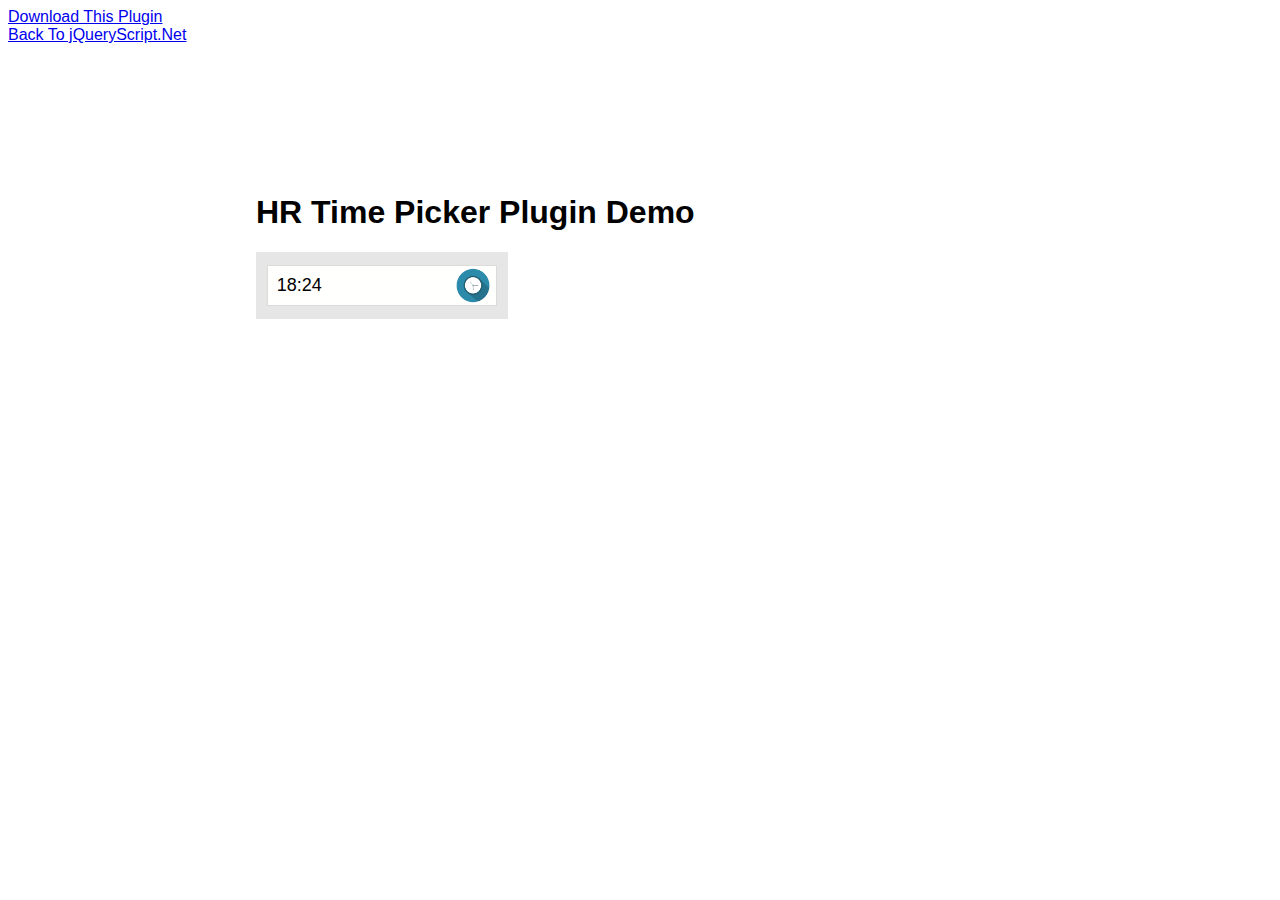
<file: Responsive-Hour-Minute-Picker-Plugin-For-jQuery-hr-timePicker/example/index.html>
<!doctype html>
<html>

<head>
    <meta charset="utf-8">
    <meta http-equiv="X-UA-Compatible" content="IE=edge,chrome=1">
    <meta name="viewport" content="width=device-width, initial-scale=1">
    <title>HR Time Picker Plugin Demo</title>
    <link href="http://www.jqueryscript.net/css/jquerysctipttop.css" rel="stylesheet" type="text/css">
    <link rel="stylesheet" href="css/hr-timePicker.min.css">
    <script src="https://code.jquery.com/jquery-3.2.0.min.js"></script>
    <script src="js/hr.timePicker.min.js"></script>
    <script>
        $(document).ready(function() {
            $(".hr-time-picker").hrTimePicker({
                disableColor: "#989c9c", // red, green, #000
                enableColor: "#ff5722", // red, green, #000
                arrowTopSymbol: "&#9650;", // ▲ -- Enter html entity code
                arrowBottomSymbol: "&#9660;" // ▼ -- Enter html entity code
            });
        });
    </script>




    <style>
        body {
            font-family: 'Roboto';
        }
        
        body {
            font-family: arial, sans serif
        }
        
        ul {
            list-style-type: none;
            margin: 0;
            padding: 0
        }
        
        .main-wrapper {
            max-width: 768px;
            margin: 150px auto
        }
    </style>
</head>

<body>
    <div id="jquery-script-menu">
        <div class="jquery-script-center">
            <ul>
                <li><a href="http://www.jqueryscript.net/time-clock/Responsive-Hour-Minute-Picker-Plugin-For-jQuery-hr-timePicker.html">Download This Plugin</a></li>
                <li><a href="http://www.jqueryscript.net/">Back To jQueryScript.Net</a></li>
            </ul>
            <div class="jquery-script-ads">
                <script type="text/javascript">
                    <!--
                    google_ad_client = "ca-pub-2783044520727903";
                    /* jQuery_demo */
                    google_ad_slot = "2780937993";
                    google_ad_width = 728;
                    google_ad_height = 90;
                    //-->
                </script>
                <script type="text/javascript" src="http://pagead2.googlesyndication.com/pagead/show_ads.js">
                </script>
            </div>
            <div class="jquery-script-clear"></div>
        </div>
    </div>
    <div class="main-wrapper">
        <h1>HR Time Picker Plugin Demo</h1>

        <div class="hr-time-picker">
            <div class="picked-time-wrapper">
                <input type="text" class="picked-time">
            </div>
            <div class="pick-time-now">
                <div class="hours hr-timer">
                    <div class="movable-area">
                        <ul></ul>
                    </div>
                </div>
                <div class="minutes hr-timer">
                    <ul></ul>
                </div>
            </div>
        </div>
        <!-- Time picker end here-->

    </div>
</body>
<script type="text/javascript">
    var _gaq = _gaq || [];
    _gaq.push(['_setAccount', 'UA-36251023-1']);
    _gaq.push(['_setDomainName', 'jqueryscript.net']);
    _gaq.push(['_trackPageview']);

    (function() {
        var ga = document.createElement('script');
        ga.type = 'text/javascript';
        ga.async = true;
        ga.src = ('https:' == document.location.protocol ? 'https://ssl' : 'http://www') + '.google-analytics.com/ga.js';
        var s = document.getElementsByTagName('script')[0];
        s.parentNode.insertBefore(ga, s);
    })();
</script>

</html>
</file>
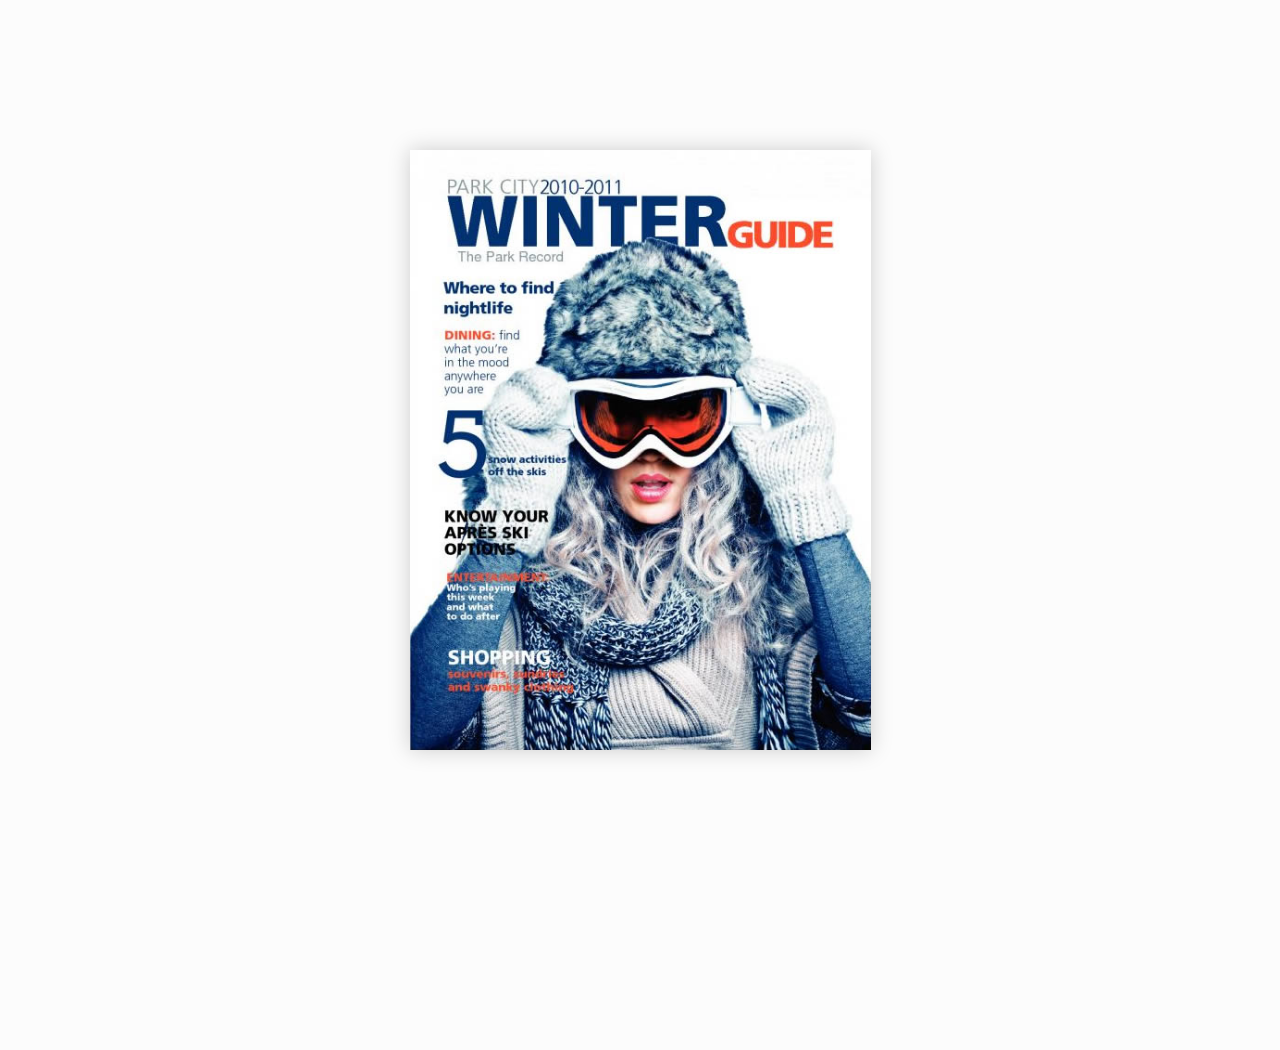
<file: turnjs4/samples/basic/index.html>
<!doctype html>
<!--[if lt IE 7 ]> <html lang="en" class="ie6"> <![endif]-->
<!--[if IE 7 ]>    <html lang="en" class="ie7"> <![endif]-->
<!--[if IE 8 ]>    <html lang="en" class="ie8"> <![endif]-->
<!--[if IE 9 ]>    <html lang="en" class="ie9"> <![endif]-->
<!--[if !IE]><!--> <html lang="en"> <!--<![endif]-->
<head>
<meta name="viewport" content="width = 1050, user-scalable = no" />
<script type="text/javascript" src="../../extras/jquery.min.1.7.js"></script>
<script type="text/javascript" src="../../extras/modernizr.2.5.3.min.js"></script>
</head>
<body>

<div class="flipbook-viewport">
	<div class="container">
		<div class="flipbook">
			<div style="background-image:url(pages/1.jpg)"></div>
			<div style="background-image:url(pages/2.jpg)"></div>
			<div style="background-image:url(pages/3.jpg)"></div>
			<div style="background-image:url(pages/4.jpg)"></div>
			<div style="background-image:url(pages/5.jpg)"></div>
			<div style="background-image:url(pages/6.jpg)"></div>
			<div style="background-image:url(pages/7.jpg)"></div>
			<div style="background-image:url(pages/8.jpg)"></div>
			<div style="background-image:url(pages/9.jpg)"></div>
			<div style="background-image:url(pages/10.jpg)"></div>
			<div style="background-image:url(pages/11.jpg)"></div>
			<div style="background-image:url(pages/12.jpg)"></div>
		</div>
	</div>
</div>


<script type="text/javascript">

function loadApp() {

	// Create the flipbook

	$('.flipbook').turn({
			// Width

			width:922,
			
			// Height

			height:600,

			// Elevation

			elevation: 50,
			
			// Enable gradients

			gradients: true,
			
			// Auto center this flipbook

			autoCenter: true

	});
}

// Load the HTML4 version if there's not CSS transform

yepnope({
	test : Modernizr.csstransforms,
	yep: ['../../lib/turn.js'],
	nope: ['../../lib/turn.html4.min.js'],
	both: ['css/basic.css'],
	complete: loadApp
});

</script>

</body>
</html>
</file>
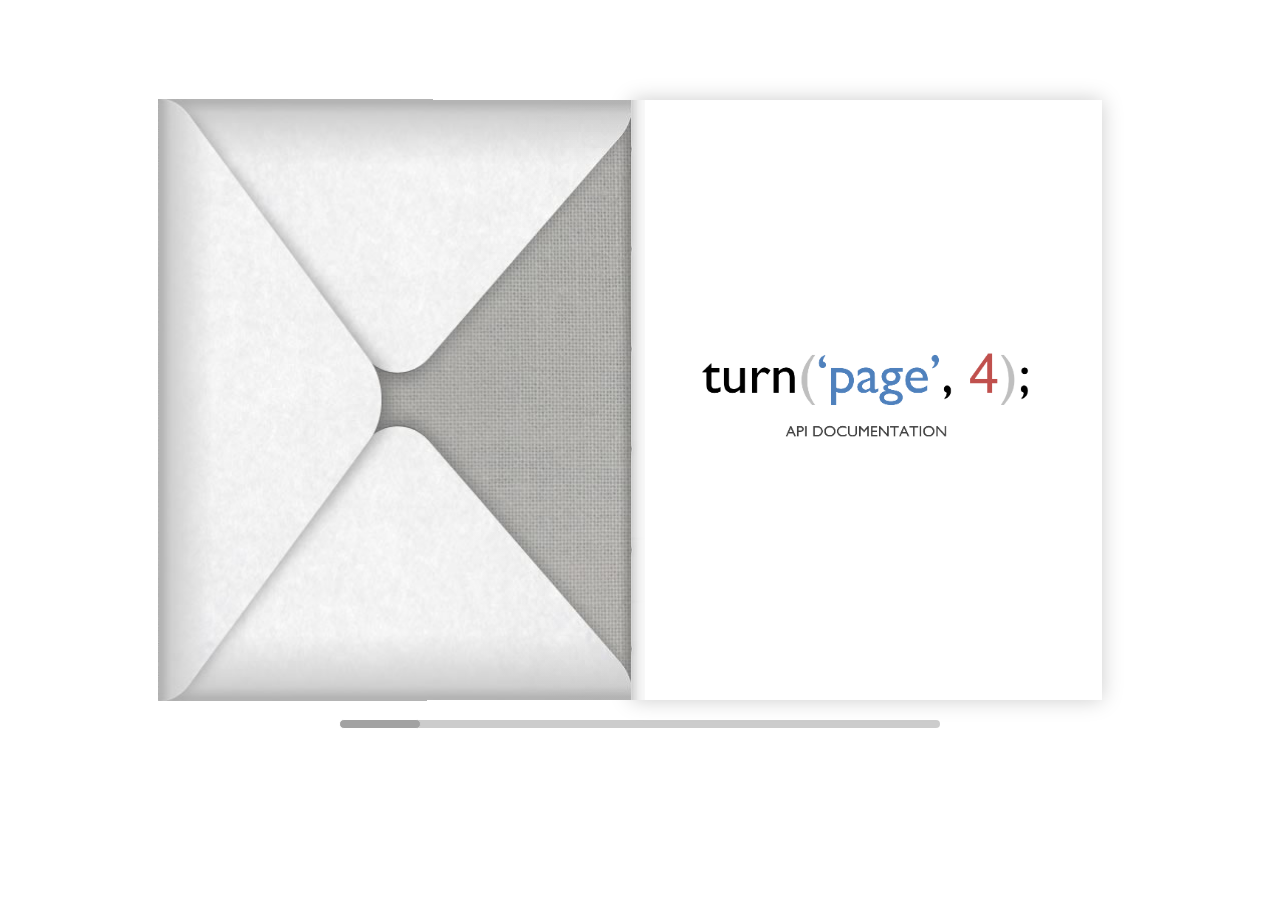
<file: turnjs4/samples/docs/index.html>
<!doctype html>
<!--[if lt IE 7 ]> <html lang="en" class="ie6"> <![endif]-->
<!--[if IE 7 ]>    <html lang="en" class="ie7"> <![endif]-->
<!--[if IE 8 ]>    <html lang="en" class="ie8"> <![endif]-->
<!--[if IE 9 ]>    <html lang="en" class="ie9"> <![endif]-->
<!--[if !IE]><!--> <html lang="en"> <!--<![endif]-->
<head>
<script type="text/javascript" src="../../extras/jquery.min.1.7.js"></script>
<script type="text/javascript" src="../../extras/jquery-ui-1.8.20.custom.min.js"></script>
<script type="text/javascript" src="../../extras/jquery.mousewheel.min.js"></script>
<script type="text/javascript" src="../../extras/modernizr.2.5.3.min.js"></script>
<script type="text/javascript" src="../../lib/hash.js"></script>

</head>
<body>

<div id="canvas">
	<div id="book-zoom">
		<div class="sample-docs">
			<div ignore="1" class="tabs"><div class="left">  </div> <div class="right"> </div></div>
			<div class="hard"></div>
			<div class="hard"></div>
			<div class="hard p29"></div>
			<div class="hard p30"></div>
		</div>
	</div>


	<div id="slider-bar" class="turnjs-slider">
		<div id="slider"></div>
	</div>
</div>


<script type="text/javascript">

function loadApp() {

	var flipbook = $('.sample-docs');

	// Check if the CSS was already loaded
	
	if (flipbook.width()==0 || flipbook.height()==0) {
		setTimeout(loadApp, 10);
		return;
	}

	// Mousewheel

	$('#book-zoom').mousewheel(function(event, delta, deltaX, deltaY) {

		var data = $(this).data(),
			step = 30,
			flipbook = $('.sample-docs'),
			actualPos = $('#slider').slider('value')*step;

		if (typeof(data.scrollX)==='undefined') {
			data.scrollX = actualPos;
			data.scrollPage = flipbook.turn('page');
		}

		data.scrollX = Math.min($( "#slider" ).slider('option', 'max')*step,
			Math.max(0, data.scrollX + deltaX));

		var actualView = Math.round(data.scrollX/step),
			page = Math.min(flipbook.turn('pages'), Math.max(1, actualView*2 - 2));

		if ($.inArray(data.scrollPage, flipbook.turn('view', page))==-1) {
			data.scrollPage = page;
			flipbook.turn('page', page);
		}

		if (data.scrollTimer)
			clearInterval(data.scrollTimer);
		
		data.scrollTimer = setTimeout(function(){
			data.scrollX = undefined;
			data.scrollPage = undefined;
			data.scrollTimer = undefined;
		}, 1000);

	});

	// Slider

	$( "#slider" ).slider({
		min: 1,
		max: 100,

		start: function(event, ui) {
			if (!window._thumbPreview) {
				_thumbPreview = $('<div />', {'class': 'thumbnail'}).html('<div></div>');
				setPreview(ui.value);
				_thumbPreview.appendTo($(ui.handle));
			} else
				setPreview(ui.value);

			moveBar(false);
		},

		slide: function(event, ui) {
			setPreview(ui.value);
		},

		stop: function() {
			if (window._thumbPreview)
				_thumbPreview.removeClass('show');
			
			$('.sample-docs').turn('page', Math.max(1, $(this).slider('value')*2 - 2));
		}
	});


	// URIs
	
	Hash.on('^page\/([0-9]*)$', {
		yep: function(path, parts) {
			var page = parts[1];

			if (page!==undefined) {
				if ($('.sample-docs').turn('is'))
					$('.sample-docs').turn('page', page);
			}

		},
		nop: function(path) {

			if ($('.sample-docs').turn('is'))
				$('.sample-docs').turn('page', 1);
		}
	});

	// Arrows

	$(document).keydown(function(e){

		var previous = 37, next = 39;

		switch (e.keyCode) {
			case previous:

				$('.sample-docs').turn('previous');

			break;
			case next:
				
				$('.sample-docs').turn('next');

			break;
		}

	});

	// Create the flipbook

	flipbook.turn({
		elevation: 50,
		acceleration: false,
		gradients: true,
		autoCenter: true,
		duration: 1000,
		pages: 30,
		when: {

		turning: function(e, page, view) {
			
			var book = $(this),
			currentPage = book.turn('page'),
			pages = book.turn('pages');
				
			if (currentPage>3 && currentPage<pages-3) {
				if (page==1) {
					book.turn('page', 2).turn('stop').turn('page', page);
					e.preventDefault();
					return;
				} else if (page==pages) {
					book.turn('page', pages-1).turn('stop').turn('page', page);
					e.preventDefault();
					return;
				}
			} else if (page>3 && page<pages-3) {
				if (currentPage==1) {
					book.turn('page', 2).turn('stop').turn('page', page);
					e.preventDefault();
					return;
				} else if (currentPage==pages) {
					book.turn('page', pages-1).turn('stop').turn('page', page);
					e.preventDefault();
					return;
				}
			}

			Hash.go('page/'+page).update();

			if (page==1 || page==pages)
				$('.sample-docs .tabs').hide();
			

		},

		turned: function(e, page, view) {

			var book = $(this);

			$('#slider').slider('value', getViewNumber(book, page));

			if (page!=1 && page!=book.turn('pages'))
				$('.sample-docs .tabs').fadeIn(500);
			else
				$('.sample-docs .tabs').hide();

			book.turn('center');
			updateTabs();

		},

		start: function(e, pageObj) {
	
			moveBar(true);

		},

		end: function(e, pageObj) {
		
			var book = $(this);

			setTimeout(function() {
				$('#slider').slider('value', getViewNumber(book));
			}, 1);

			moveBar(false);

		},

		missing: function (e, pages) {

			for (var i = 0; i < pages.length; i++)
				addPage(pages[i], $(this));

		}
	}
	}). turn('page', 2);


	$('#slider').slider('option', 'max', numberOfViews(flipbook));

	flipbook.addClass('animated');


	// Show canvas

	$('#canvas').css({visibility: 'visible'});
}

// Hide canvas

$('#canvas').css({visibility: 'hidden'});

yepnope({
	test: Modernizr.csstransforms,
	yep: ['../../lib/turn.min.js', 'css/jquery.ui.css'],
	nope: ['../../lib/turn.html4.min.js', 'css/jquery.ui.html4.css'],
	both: ['css/docs.css', 'js/docs.js'],
	complete: loadApp
});

</script>

</body>
</html>
</file>
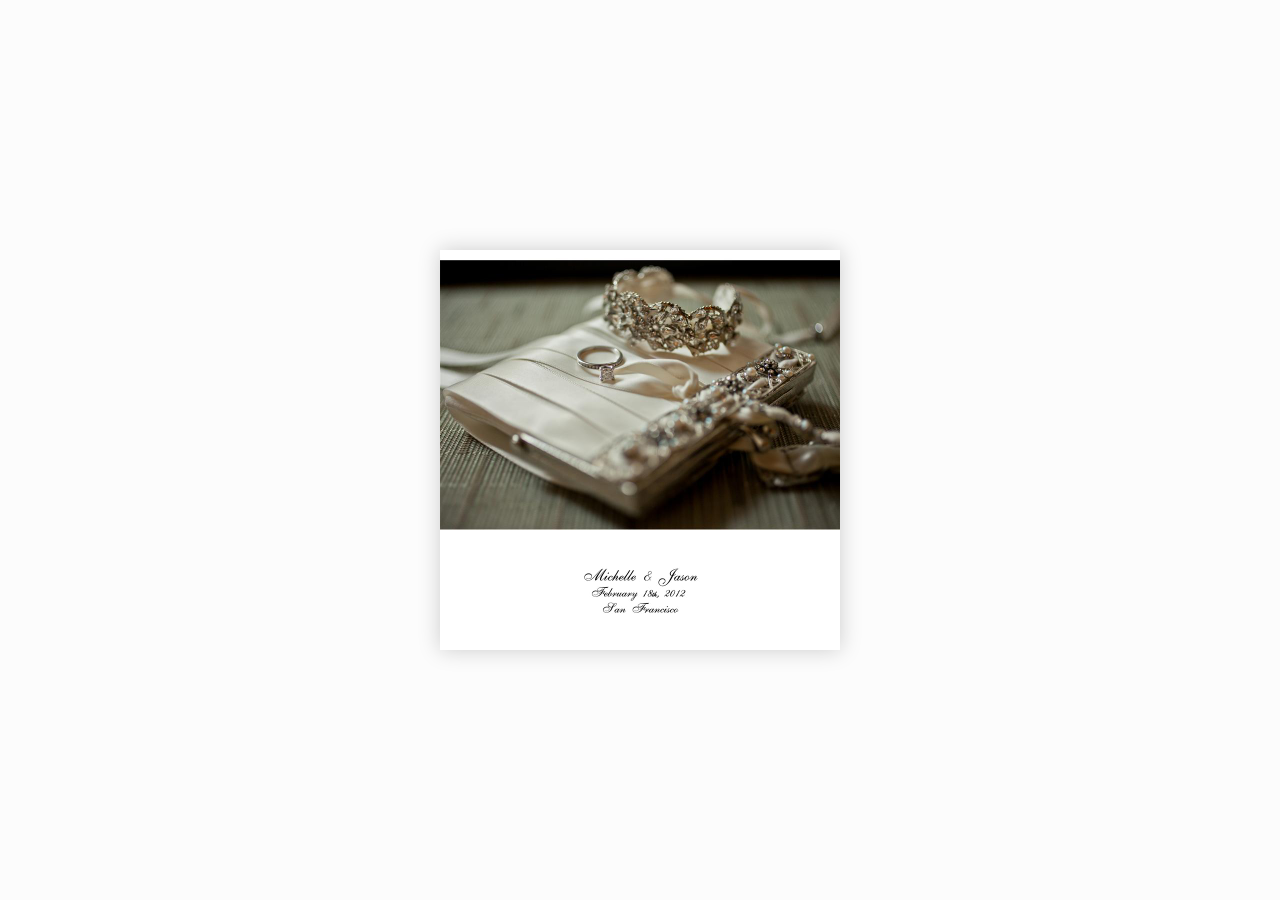
<file: turnjs4/samples/double-page/index.html>
<!doctype html>
<!--[if lt IE 7 ]> <html lang="en" class="ie6"> <![endif]-->
<!--[if IE 7 ]>    <html lang="en" class="ie7"> <![endif]-->
<!--[if IE 8 ]>    <html lang="en" class="ie8"> <![endif]-->
<!--[if IE 9 ]>    <html lang="en" class="ie9"> <![endif]-->
<!--[if !IE]><!--> <html lang="en"> <!--<![endif]-->
<head>
<meta name="viewport" content="width = 1050, user-scalable = no" />
<script type="text/javascript" src="../../extras/jquery.min.1.7.js"></script>
<script type="text/javascript" src="../../extras/modernizr.2.5.3.min.js"></script>
</head>
<body>

<div class="flipbook-viewport">
	<div class="container">
		<div class="flipbook">
			<div class="page" style="background-image:url(pages/1.jpg)"></div>
			<div class="double" style="background-image:url(pages/2.jpg)"></div>
			<div class="double" style="background-image:url(pages/3.jpg)"></div>
			<div class="double" style="background-image:url(pages/4.jpg)"></div>
			<div class="double" style="background-image:url(pages/5.jpg)"></div>
			<div class="double" style="background-image:url(pages/6.jpg)"></div>
			<div class="page" style="background-image:url(pages/7.jpg)"></div>
		</div>
	</div>
</div>


<script type="text/javascript">

function loadApp() {

	var flipbook = $('.flipbook');

 	// Check if the CSS was already loaded
	
	if (flipbook.width()==0 || flipbook.height()==0) {
		setTimeout(loadApp, 10);
		return;
	}

	$('.flipbook .double').scissor();

	// Create the flipbook

	$('.flipbook').turn({
			// Elevation

			elevation: 50,
			
			// Enable gradients

			gradients: true,
			
			// Auto center this flipbook

			autoCenter: true

	});
}

// Load the HTML4 version if there's not CSS transform

yepnope({
	test : Modernizr.csstransforms,
	yep: ['../../lib/turn.min.js'],
	nope: ['../../lib/turn.html4.min.js'],
	both: ['../../lib/scissor.min.js', 'css/double-page.css'],
	complete: loadApp
});

</script>

</body>
</html>
</file>
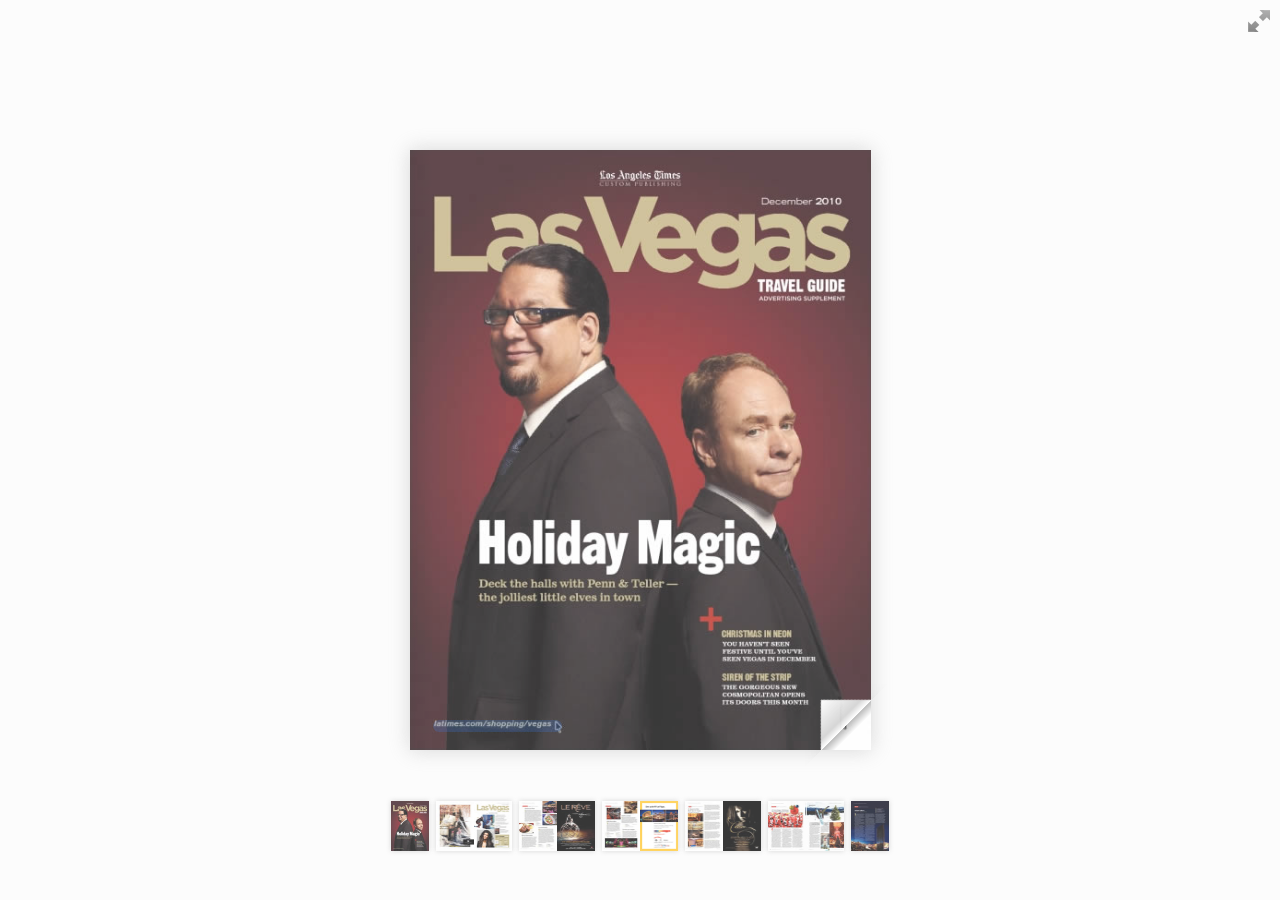
<file: turnjs4/samples/magazine/index.html>
<!doctype html>
<!--[if lt IE 7 ]> <html lang="en" class="ie6"> <![endif]-->
<!--[if IE 7 ]>    <html lang="en" class="ie7"> <![endif]-->
<!--[if IE 8 ]>    <html lang="en" class="ie8"> <![endif]-->
<!--[if IE 9 ]>    <html lang="en" class="ie9"> <![endif]-->
<!--[if !IE]><!--> <html lang="en"> <!--<![endif]-->
<head>
<title>Using turn.js and the new zoom feature</title>
<meta name="viewport" content="width = 1050, user-scalable = no" />
<script type="text/javascript" src="../../extras/jquery.min.1.7.js"></script>
<script type="text/javascript" src="../../extras/modernizr.2.5.3.min.js"></script>
<script type="text/javascript" src="../../lib/hash.js"></script>

</head>
<body>

<div id="canvas">

<div class="zoom-icon zoom-icon-in"></div>

<div class="magazine-viewport">
	<div class="container">
		<div class="magazine">
			<!-- Next button -->
			<div ignore="1" class="next-button"></div>
			<!-- Previous button -->
			<div ignore="1" class="previous-button"></div>
		</div>
	</div>
</div>

<!-- Thumbnails -->
<div class="thumbnails">
	<div>
		<ul>
			<li class="i">
				<img src="pages/1-thumb.jpg" width="76" height="100" class="page-1">
				<span>1</span>
			</li>
			<li class="d">
				<img src="pages/2-thumb.jpg" width="76" height="100" class="page-2">
				<img src="pages/3-thumb.jpg" width="76" height="100" class="page-3">
				<span>2-3</span>
			</li>
			<li class="d">
				<img src="pages/4-thumb.jpg" width="76" height="100" class="page-4">
				<img src="pages/5-thumb.jpg" width="76" height="100" class="page-5">
				<span>4-5</span>
			</li>
			<li class="d">
				<img src="pages/6-thumb.jpg" width="76" height="100" class="page-6">
				<img src="pages/7-thumb.jpg" width="76" height="100" class="page-7">
				<span>6-7</span>
			</li>
			<li class="d">
				<img src="pages/8-thumb.jpg" width="76" height="100" class="page-8">
				<img src="pages/9-thumb.jpg" width="76" height="100" class="page-9">
				<span>8-9</span>
			</li>
			<li class="d">
				<img src="pages/10-thumb.jpg" width="76" height="100" class="page-10">
				<img src="pages/11-thumb.jpg" width="76" height="100" class="page-11">
				<span>10-11</span>
			</li>
			<li class="i">
				<img src="pages/12-thumb.jpg" width="76" height="100" class="page-12">
				<span>12</span>
			</li>
		<ul>
	<div>	
</div>
</div>

<script type="text/javascript">

function loadApp() {

 	$('#canvas').fadeIn(1000);

 	var flipbook = $('.magazine');

 	// Check if the CSS was already loaded
	
	if (flipbook.width()==0 || flipbook.height()==0) {
		setTimeout(loadApp, 10);
		return;
	}
	
	// Create the flipbook

	flipbook.turn({
			
			// Magazine width

			width: 922,

			// Magazine height

			height: 600,

			// Duration in millisecond

			duration: 1000,

			// Hardware acceleration

			acceleration: !isChrome(),

			// Enables gradients

			gradients: true,
			
			// Auto center this flipbook

			autoCenter: true,

			// Elevation from the edge of the flipbook when turning a page

			elevation: 50,

			// The number of pages

			pages: 12,

			// Events

			when: {
				turning: function(event, page, view) {
					
					var book = $(this),
					currentPage = book.turn('page'),
					pages = book.turn('pages');
			
					// Update the current URI

					Hash.go('page/' + page).update();

					// Show and hide navigation buttons

					disableControls(page);
					

					$('.thumbnails .page-'+currentPage).
						parent().
						removeClass('current');

					$('.thumbnails .page-'+page).
						parent().
						addClass('current');



				},

				turned: function(event, page, view) {

					disableControls(page);

					$(this).turn('center');

					if (page==1) { 
						$(this).turn('peel', 'br');
					}

				},

				missing: function (event, pages) {

					// Add pages that aren't in the magazine

					for (var i = 0; i < pages.length; i++)
						addPage(pages[i], $(this));

				}
			}

	});

	// Zoom.js

	$('.magazine-viewport').zoom({
		flipbook: $('.magazine'),

		max: function() { 
			
			return largeMagazineWidth()/$('.magazine').width();

		}, 

		when: {

			swipeLeft: function() {

				$(this).zoom('flipbook').turn('next');

			},

			swipeRight: function() {
				
				$(this).zoom('flipbook').turn('previous');

			},

			resize: function(event, scale, page, pageElement) {

				if (scale==1)
					loadSmallPage(page, pageElement);
				else
					loadLargePage(page, pageElement);

			},

			zoomIn: function () {

				$('.thumbnails').hide();
				$('.made').hide();
				$('.magazine').removeClass('animated').addClass('zoom-in');
				$('.zoom-icon').removeClass('zoom-icon-in').addClass('zoom-icon-out');
				
				if (!window.escTip && !$.isTouch) {
					escTip = true;

					$('<div />', {'class': 'exit-message'}).
						html('<div>Press ESC to exit</div>').
							appendTo($('body')).
							delay(2000).
							animate({opacity:0}, 500, function() {
								$(this).remove();
							});
				}
			},

			zoomOut: function () {

				$('.exit-message').hide();
				$('.thumbnails').fadeIn();
				$('.made').fadeIn();
				$('.zoom-icon').removeClass('zoom-icon-out').addClass('zoom-icon-in');

				setTimeout(function(){
					$('.magazine').addClass('animated').removeClass('zoom-in');
					resizeViewport();
				}, 0);

			}
		}
	});

	// Zoom event

	if ($.isTouch)
		$('.magazine-viewport').bind('zoom.doubleTap', zoomTo);
	else
		$('.magazine-viewport').bind('zoom.tap', zoomTo);


	// Using arrow keys to turn the page

	$(document).keydown(function(e){

		var previous = 37, next = 39, esc = 27;

		switch (e.keyCode) {
			case previous:

				// left arrow
				$('.magazine').turn('previous');
				e.preventDefault();

			break;
			case next:

				//right arrow
				$('.magazine').turn('next');
				e.preventDefault();

			break;
			case esc:
				
				$('.magazine-viewport').zoom('zoomOut');	
				e.preventDefault();

			break;
		}
	});

	// URIs - Format #/page/1 

	Hash.on('^page\/([0-9]*)$', {
		yep: function(path, parts) {
			var page = parts[1];

			if (page!==undefined) {
				if ($('.magazine').turn('is'))
					$('.magazine').turn('page', page);
			}

		},
		nop: function(path) {

			if ($('.magazine').turn('is'))
				$('.magazine').turn('page', 1);
		}
	});


	$(window).resize(function() {
		resizeViewport();
	}).bind('orientationchange', function() {
		resizeViewport();
	});

	// Events for thumbnails

	$('.thumbnails').click(function(event) {
		
		var page;

		if (event.target && (page=/page-([0-9]+)/.exec($(event.target).attr('class'))) ) {
		
			$('.magazine').turn('page', page[1]);
		}
	});

	$('.thumbnails li').
		bind($.mouseEvents.over, function() {
			
			$(this).addClass('thumb-hover');

		}).bind($.mouseEvents.out, function() {
			
			$(this).removeClass('thumb-hover');

		});

	if ($.isTouch) {
	
		$('.thumbnails').
			addClass('thumbanils-touch').
			bind($.mouseEvents.move, function(event) {
				event.preventDefault();
			});

	} else {

		$('.thumbnails ul').mouseover(function() {

			$('.thumbnails').addClass('thumbnails-hover');

		}).mousedown(function() {

			return false;

		}).mouseout(function() {

			$('.thumbnails').removeClass('thumbnails-hover');

		});

	}


	// Regions

	if ($.isTouch) {
		$('.magazine').bind('touchstart', regionClick);
	} else {
		$('.magazine').click(regionClick);
	}

	// Events for the next button

	$('.next-button').bind($.mouseEvents.over, function() {
		
		$(this).addClass('next-button-hover');

	}).bind($.mouseEvents.out, function() {
		
		$(this).removeClass('next-button-hover');

	}).bind($.mouseEvents.down, function() {
		
		$(this).addClass('next-button-down');

	}).bind($.mouseEvents.up, function() {
		
		$(this).removeClass('next-button-down');

	}).click(function() {
		
		$('.magazine').turn('next');

	});

	// Events for the next button
	
	$('.previous-button').bind($.mouseEvents.over, function() {
		
		$(this).addClass('previous-button-hover');

	}).bind($.mouseEvents.out, function() {
		
		$(this).removeClass('previous-button-hover');

	}).bind($.mouseEvents.down, function() {
		
		$(this).addClass('previous-button-down');

	}).bind($.mouseEvents.up, function() {
		
		$(this).removeClass('previous-button-down');

	}).click(function() {
		
		$('.magazine').turn('previous');

	});


	resizeViewport();

	$('.magazine').addClass('animated');

}

// Zoom icon

 $('.zoom-icon').bind('mouseover', function() { 
 	
 	if ($(this).hasClass('zoom-icon-in'))
 		$(this).addClass('zoom-icon-in-hover');

 	if ($(this).hasClass('zoom-icon-out'))
 		$(this).addClass('zoom-icon-out-hover');
 
 }).bind('mouseout', function() { 
 	
 	 if ($(this).hasClass('zoom-icon-in'))
 		$(this).removeClass('zoom-icon-in-hover');
 	
 	if ($(this).hasClass('zoom-icon-out'))
 		$(this).removeClass('zoom-icon-out-hover');

 }).bind('click', function() {

 	if ($(this).hasClass('zoom-icon-in'))
 		$('.magazine-viewport').zoom('zoomIn');
 	else if ($(this).hasClass('zoom-icon-out'))	
		$('.magazine-viewport').zoom('zoomOut');

 });

 $('#canvas').hide();


// Load the HTML4 version if there's not CSS transform

yepnope({
	test : Modernizr.csstransforms,
	yep: ['../../lib/turn.js'],
	nope: ['../../lib/turn.html4.min.js'],
	both: ['../../lib/zoom.min.js', 'js/magazine.js', 'css/magazine.css'],
	complete: loadApp
});

</script>

</body>
</html>
</file>
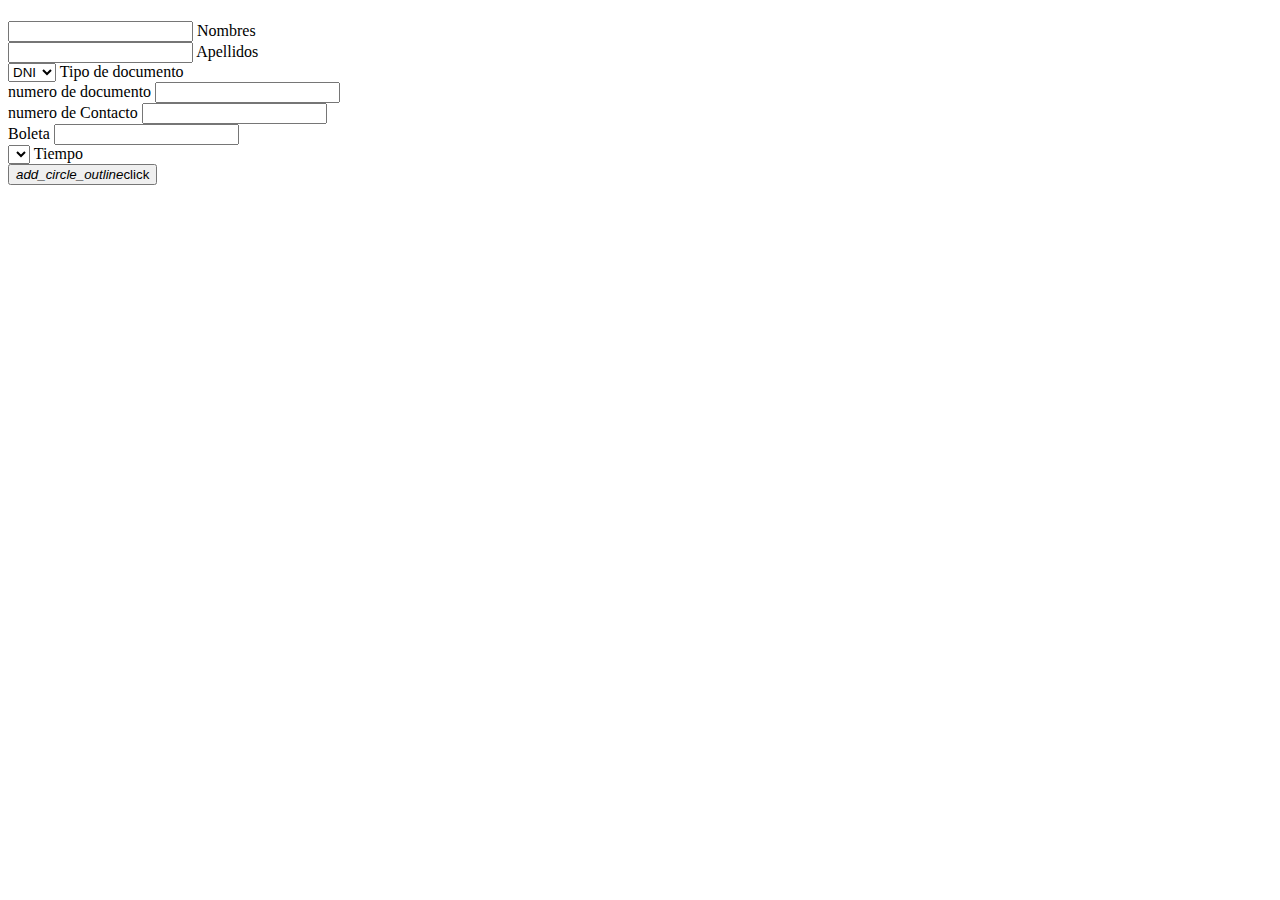
<file: Responsive-Hour-Minute-Picker-Plugin-For-jQuery-hr-timePicker/example/algo.html>
<!DOCTYPE html>
<html lang="en">

<head>
    <meta charset="UTF-8">
    <meta name="viewport" content="width=device-width, initial-scale=1.0">
    <meta http-equiv="X-UA-Compatible" content="ie=edge">
    <title>Document</title>
</head>

<body>
    <div class="row black">
        <h1>
            <?!= title ?>
        </h1>

        <div class="input-field col s6">
            <input type="text" id="fn" class="validate">
            <label for="fn">Nombres</label>
        </div>

        <div class="input-field col s6">
            <input type="text" id="ln" class="validate">
            <label for="ln">Apellidos</label>
        </div>

        <div class="input-field col s6">
            <select id="docId">
              <option value="DNI">DNI</option>
              <option value="C.E">C.E</option>
              <option value="Otro">Otro</option>
        </select>
            <label>Tipo de documento</label>
        </div>

        <div class="input-field col s6">
            <label for="docNro">numero de documento</label>
            <input type="text" id="docNro" class="validate">
        </div>

        <div class="input-field col s6">
            <label for="docNro">numero de Contacto</label>
            <input type="number" id="telefono" class="validate">
        </div>
        <div class="form-row">
            <label>Boleta</label>
            <input type="text" id="boleta">
        </div>

        <div class="input-field col s6">
            <select id="puntos">
                  



         </select>
            <label>Tiempo </label>
        </div>

        <div class=" col s6">
            <button id="btn" class="waves-effects waves-light btn-small"> 
                <i class="material-icons left">add_circle_outline</i>click </button>
        </div>
    </div>


</body>

</html>
</file>
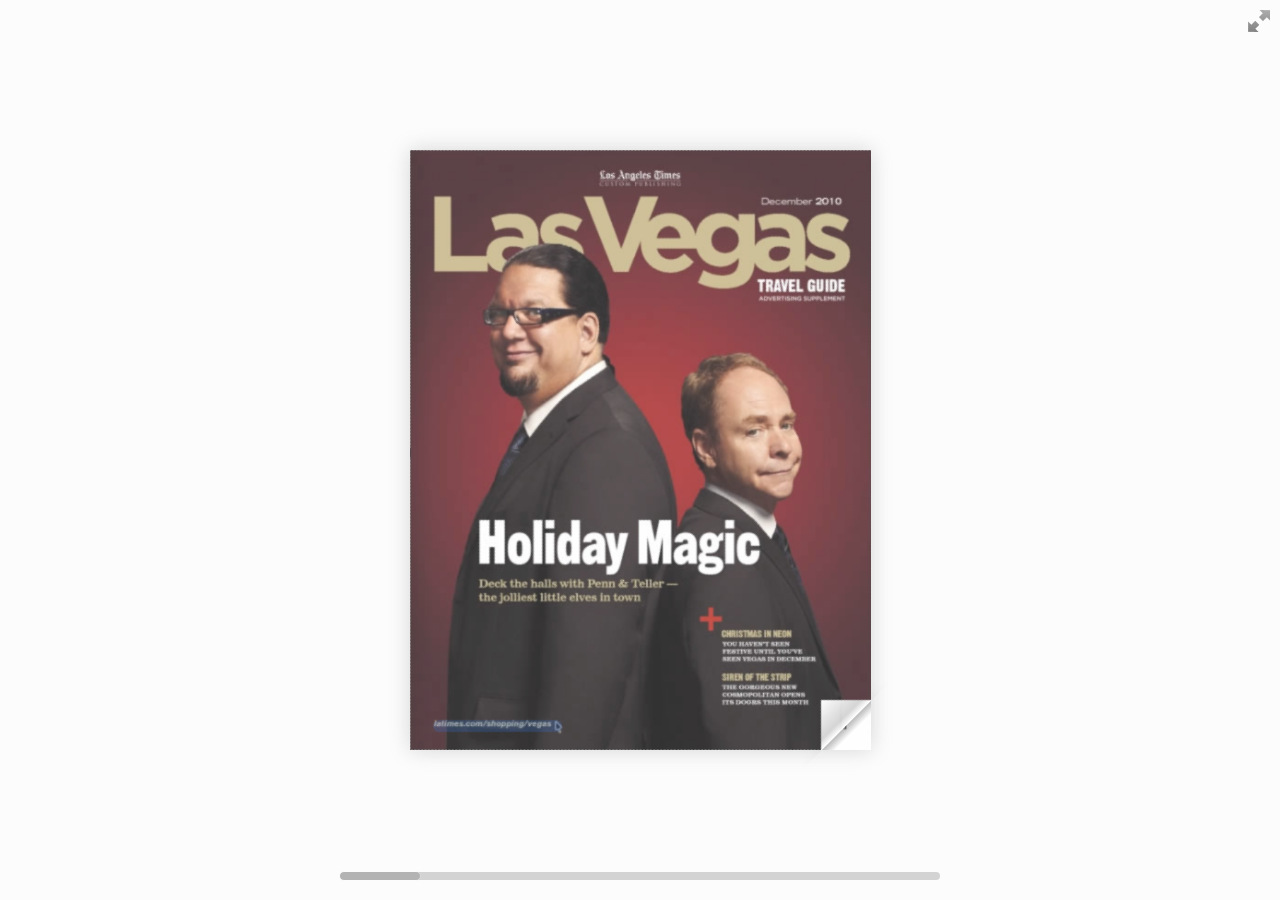
<file: turnjs4/samples/magazine/slider.html>
<!doctype html>
<html lang="en">
<head>
<title>Using turn.js and the new zoom feature</title>
<meta name="viewport" content="width = 1050, user-scalable = no" />
<link rel="icon" type="image/png" href="../../pics/favicon.png" />
<script type="text/javascript" src="../../extras/jquery.min.1.7.js"></script>
<script type="text/javascript" src="../../extras/jquery-ui-1.8.20.custom.min.js"></script>
<script type="text/javascript" src="../../extras/modernizr.2.5.3.min.js"></script>
<script type="text/javascript" src="../../lib/hash.js"></script>
</head>
<body>

<div id="canvas">

<div class="zoom-icon zoom-icon-in"></div>

<div class="magazine-viewport">
	<div class="container">
		<div class="magazine">
			<!-- Next button -->
			<div ignore="1" class="next-button"></div>
			<!-- Previous button -->
			<div ignore="1" class="previous-button"></div>
		</div>
	</div>
	<div class="bottom">
		<div id="slider-bar" class="turnjs-slider">
			<div id="slider"></div>
		</div>
	</div>
</div>

<script type="text/javascript">

function loadApp() {

 	$('#canvas').fadeIn(1000);

 	var flipbook = $('.magazine');

 	// Check if the CSS was already loaded
	
	if (flipbook.width()==0 || flipbook.height()==0) {
		setTimeout(loadApp, 10);
		return;
	}
	
	// Create the flipbook

	flipbook.turn({
			
			// Magazine width

			width: 922,

			// Magazine height

			height: 600,

			// Duration in millisecond

			duration: 1000,

			// Enables gradients

			gradients: true,
			
			// Auto center this flipbook

			autoCenter: true,

			// Elevation from the edge of the flipbook when turning a page

			elevation: 50,

			// The number of pages

			pages: 12,

			// Events

			when: {
				turning: function(event, page, view) {
					
					var book = $(this),
					currentPage = book.turn('page'),
					pages = book.turn('pages');
			
					// Update the current URI

					Hash.go('page/' + page).update();

					// Show and hide navigation buttons

					disableControls(page);

				},

				turned: function(event, page, view) {

					disableControls(page);

					$(this).turn('center');

					$('#slider').slider('value', getViewNumber($(this), page));

					if (page==1) { 
						$(this).turn('peel', 'br');
					}

				},

				missing: function (event, pages) {

					// Add pages that aren't in the magazine

					for (var i = 0; i < pages.length; i++)
						addPage(pages[i], $(this));

				}
			}

	});

	// Zoom.js

	$('.magazine-viewport').zoom({
		flipbook: $('.magazine'),

		max: function() { 
			
			return largeMagazineWidth()/$('.magazine').width();

		}, 

		when: {
			swipeLeft: function() {

				$(this).zoom('flipbook').turn('next');

			},

			swipeRight: function() {
				
				$(this).zoom('flipbook').turn('previous');

			},

			resize: function(event, scale, page, pageElement) {

				if (scale==1)
					loadSmallPage(page, pageElement);
				else
					loadLargePage(page, pageElement);

			},

			zoomIn: function () {

				$('#slider-bar').hide();
				$('.made').hide();
				$('.magazine').removeClass('animated').addClass('zoom-in');
				$('.zoom-icon').removeClass('zoom-icon-in').addClass('zoom-icon-out');
				
				if (!window.escTip && !$.isTouch) {
					escTip = true;

					$('<div />', {'class': 'exit-message'}).
						html('<div>Press ESC to exit</div>').
							appendTo($('body')).
							delay(2000).
							animate({opacity:0}, 500, function() {
								$(this).remove();
							});
				}
			},

			zoomOut: function () {

				$('#slider-bar').fadeIn();
				$('.exit-message').hide();
				$('.made').fadeIn();
				$('.zoom-icon').removeClass('zoom-icon-out').addClass('zoom-icon-in');

				setTimeout(function(){
					$('.magazine').addClass('animated').removeClass('zoom-in');
					resizeViewport();
				}, 0);

			}
		}
	});

	// Zoom event

	if ($.isTouch)
		$('.magazine-viewport').bind('zoom.doubleTap', zoomTo);
	else
		$('.magazine-viewport').bind('zoom.tap', zoomTo);


	// Using arrow keys to turn the page

	$(document).keydown(function(e){

		var previous = 37, next = 39, esc = 27;

		switch (e.keyCode) {
			case previous:

				// left arrow
				$('.magazine').turn('previous');
				e.preventDefault();

			break;
			case next:

				//right arrow
				$('.magazine').turn('next');
				e.preventDefault();

			break;
			case esc:
				
				$('.magazine-viewport').zoom('zoomOut');	
				e.preventDefault();

			break;
		}
	});

	// URIs - Format #/page/1 

	Hash.on('^page\/([0-9]*)$', {
		yep: function(path, parts) {
			var page = parts[1];

			if (page!==undefined) {
				if ($('.magazine').turn('is'))
					$('.magazine').turn('page', page);
			}

		},
		nop: function(path) {

			if ($('.magazine').turn('is'))
				$('.magazine').turn('page', 1);
		}
	});


	$(window).resize(function() {
		resizeViewport();
	}).bind('orientationchange', function() {
		resizeViewport();
	});

	// Regions

	if ($.isTouch) {
		$('.magazine').bind('touchstart', regionClick);
	} else {
		$('.magazine').click(regionClick);
	}

	// Events for the next button

	$('.next-button').bind($.mouseEvents.over, function() {
		
		$(this).addClass('next-button-hover');

	}).bind($.mouseEvents.out, function() {
		
		$(this).removeClass('next-button-hover');

	}).bind($.mouseEvents.down, function() {
		
		$(this).addClass('next-button-down');

	}).bind($.mouseEvents.up, function() {
		
		$(this).removeClass('next-button-down');

	}).click(function() {
		
		$('.magazine').turn('next');

	});

	// Events for the next button
	
	$('.previous-button').bind($.mouseEvents.over, function() {
		
		$(this).addClass('previous-button-hover');

	}).bind($.mouseEvents.out, function() {
		
		$(this).removeClass('previous-button-hover');

	}).bind($.mouseEvents.down, function() {
		
		$(this).addClass('previous-button-down');

	}).bind($.mouseEvents.up, function() {
		
		$(this).removeClass('previous-button-down');

	}).click(function() {
		
		$('.magazine').turn('previous');

	});


	// Slider

	$( "#slider" ).slider({
		min: 1,
		max: numberOfViews(flipbook),

		start: function(event, ui) {

			if (!window._thumbPreview) {
				_thumbPreview = $('<div />', {'class': 'thumbnail'}).html('<div></div>');
				setPreview(ui.value);
				_thumbPreview.appendTo($(ui.handle));
			} else
				setPreview(ui.value);

			moveBar(false);

		},

		slide: function(event, ui) {

			setPreview(ui.value);

		},

		stop: function() {

			if (window._thumbPreview)
				_thumbPreview.removeClass('show');
			
			$('.magazine').turn('page', Math.max(1, $(this).slider('value')*2 - 2));

		}
	});

	resizeViewport();

	$('.magazine').addClass('animated');

}

// Zoom icon

 $('.zoom-icon').bind('mouseover', function() { 
 	
 	if ($(this).hasClass('zoom-icon-in'))
 		$(this).addClass('zoom-icon-in-hover');

 	if ($(this).hasClass('zoom-icon-out'))
 		$(this).addClass('zoom-icon-out-hover');
 
 }).bind('mouseout', function() { 
 	
 	 if ($(this).hasClass('zoom-icon-in'))
 		$(this).removeClass('zoom-icon-in-hover');
 	
 	if ($(this).hasClass('zoom-icon-out'))
 		$(this).removeClass('zoom-icon-out-hover');

 }).bind('click', function() {

 	if ($(this).hasClass('zoom-icon-in'))
 		$('.magazine-viewport').zoom('zoomIn');
 	else if ($(this).hasClass('zoom-icon-out'))	
		$('.magazine-viewport').zoom('zoomOut');

 });

 $('#canvas').hide();


// Load the HTML4 version if there's not CSS transform

yepnope({
	test : Modernizr.csstransforms,
	yep: ['../../lib/turn.min.js'],
	nope: ['../../lib/turn.html4.min.js', 'css/jquery.ui.html4.css'],
	both: ['../../lib/zoom.min.js', 'css/jquery.ui.css', 'js/magazine.js', 'css/magazine.css'],
	complete: loadApp
});

</script>

</body>
</html>
</file>
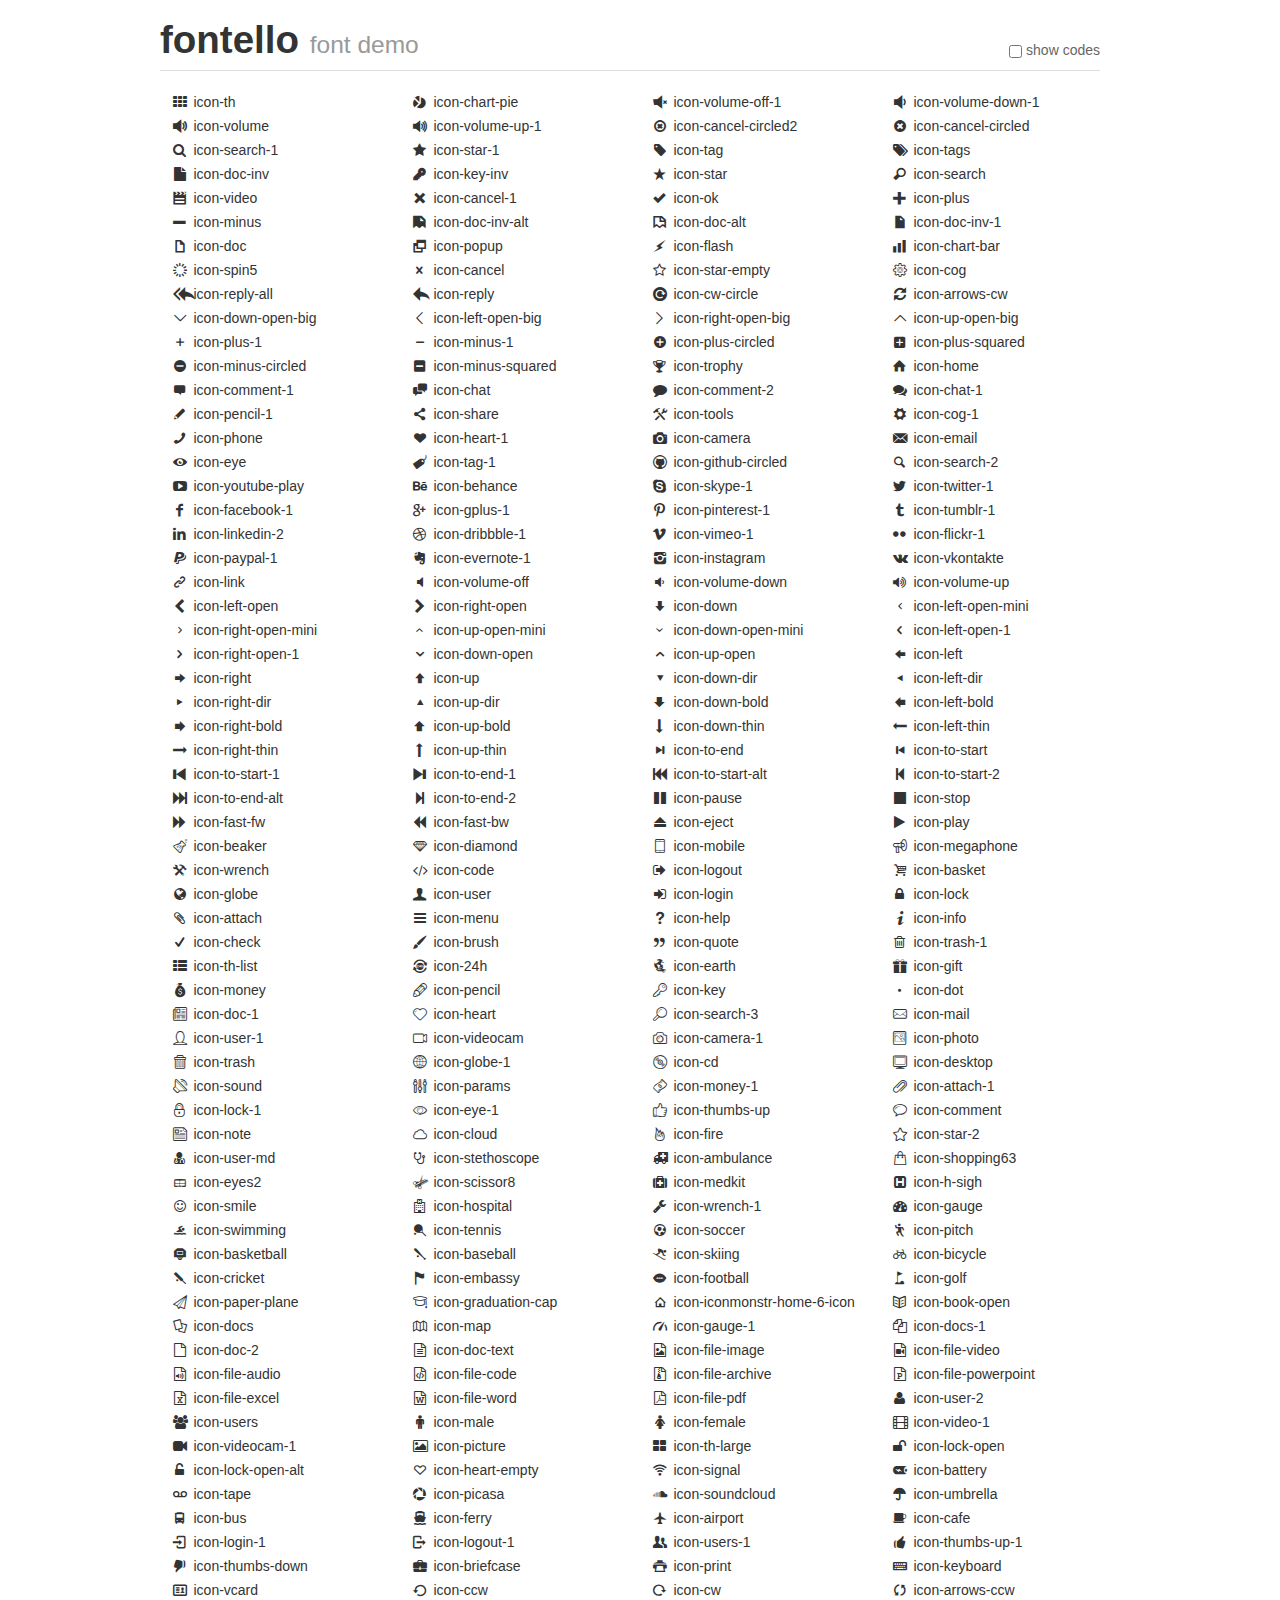
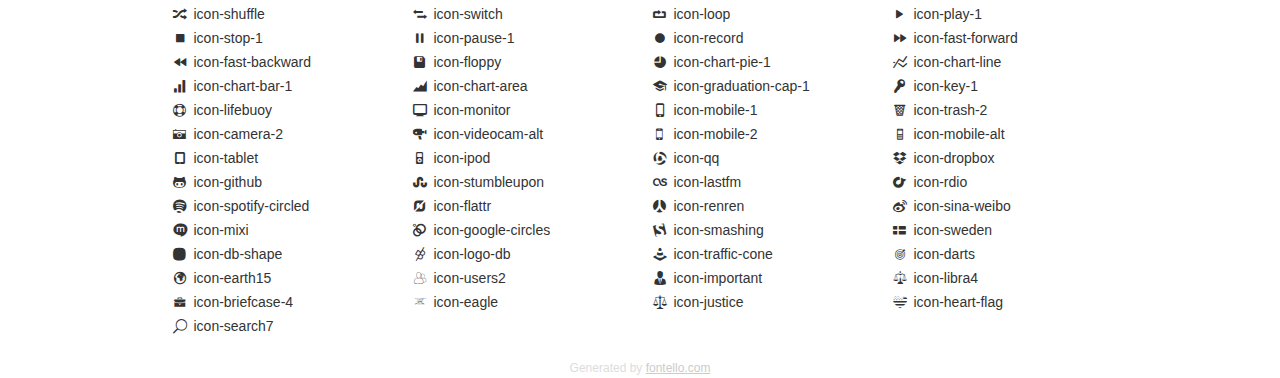
<file: theme/ligo/css/fontello/demo.html>
<!DOCTYPE html>
<html>
  <head><!--[if lt IE 9]><script language="javascript" type="text/javascript" src="//html5shim.googlecode.com/svn/trunk/html5.js"></script><![endif]-->
    <meta charset="UTF-8"><style>/*
 * Bootstrap v2.2.1
 *
 * Copyright 2012 Twitter, Inc
 * Licensed under the Apache License v2.0
 * http://www.apache.org/licenses/LICENSE-2.0
 *
 * Designed and built with all the love in the world @twitter by @mdo and @fat.
 */
.clearfix {
  *zoom: 1;
}
.clearfix:before,
.clearfix:after {
  display: table;
  content: "";
  line-height: 0;
}
.clearfix:after {
  clear: both;
}
html {
  font-size: 100%;
  -webkit-text-size-adjust: 100%;
  -ms-text-size-adjust: 100%;
}
a:focus {
  outline: thin dotted #333;
  outline: 5px auto -webkit-focus-ring-color;
  outline-offset: -2px;
}
a:hover,
a:active {
  outline: 0;
}
button,
input,
select,
textarea {
  margin: 0;
  font-size: 100%;
  vertical-align: middle;
}
button,
input {
  *overflow: visible;
  line-height: normal;
}
button::-moz-focus-inner,
input::-moz-focus-inner {
  padding: 0;
  border: 0;
}
body {
  margin: 0;
  font-family: "Helvetica Neue", Helvetica, Arial, sans-serif;
  font-size: 14px;
  line-height: 20px;
  color: #333;
  background-color: #fff;
}
a {
  color: #08c;
  text-decoration: none;
}
a:hover {
  color: #005580;
  text-decoration: underline;
}
.row {
  margin-left: -20px;
  *zoom: 1;
}
.row:before,
.row:after {
  display: table;
  content: "";
  line-height: 0;
}
.row:after {
  clear: both;
}
[class*="span"] {
  float: left;
  min-height: 1px;
  margin-left: 20px;
}
.container,
.navbar-static-top .container,
.navbar-fixed-top .container,
.navbar-fixed-bottom .container {
  width: 940px;
}
.span12 {
  width: 940px;
}
.span11 {
  width: 860px;
}
.span10 {
  width: 780px;
}
.span9 {
  width: 700px;
}
.span8 {
  width: 620px;
}
.span7 {
  width: 540px;
}
.span6 {
  width: 460px;
}
.span5 {
  width: 380px;
}
.span4 {
  width: 300px;
}
.span3 {
  width: 220px;
}
.span2 {
  width: 140px;
}
.span1 {
  width: 60px;
}
[class*="span"].pull-right,
.row-fluid [class*="span"].pull-right {
  float: right;
}
.container {
  margin-right: auto;
  margin-left: auto;
  *zoom: 1;
}
.container:before,
.container:after {
  display: table;
  content: "";
  line-height: 0;
}
.container:after {
  clear: both;
}
p {
  margin: 0 0 10px;
}
.lead {
  margin-bottom: 20px;
  font-size: 21px;
  font-weight: 200;
  line-height: 30px;
}
small {
  font-size: 85%;
}
h1 {
  margin: 10px 0;
  font-family: inherit;
  font-weight: bold;
  line-height: 20px;
  color: inherit;
  text-rendering: optimizelegibility;
}
h1 small {
  font-weight: normal;
  line-height: 1;
  color: #999;
}
h1 {
  line-height: 40px;
}
h1 {
  font-size: 38.5px;
}
h1 small {
  font-size: 24.5px;
}
body {
  margin-top: 90px;
}
.header {
  position: fixed;
  top: 0;
  left: 50%;
  margin-left: -480px;
  background-color: #fff;
  border-bottom: 1px solid #ddd;
  padding-top: 10px;
  z-index: 10;
}
.footer {
  color: #ddd;
  font-size: 12px;
  text-align: center;
  margin-top: 20px;
}
.footer a {
  color: #ccc;
  text-decoration: underline;
}
.the-icons {
  font-size: 14px;
  line-height: 24px;
}
.switch {
  position: absolute;
  right: 0;
  bottom: 10px;
  color: #666;
}
.switch input {
  margin-right: 0.3em;
}
.codesOn .i-name {
  display: none;
}
.codesOn .i-code {
  display: inline;
}
.i-code {
  display: none;
}
</style>
    <link rel="stylesheet" href="css/fontello.css">
    <link rel="stylesheet" href="css/animation.css"><!--[if IE 7]><link rel="stylesheet" href="css/fontello-ie7.css"><![endif]-->
    <script>
      function toggleCodes(on) {
        var obj = document.getElementById('icons');
        
        if (on) {
          obj.className += ' codesOn';
        } else {
          obj.className = obj.className.replace(' codesOn', '');
        }
      }
      
    </script>
  </head>
  <body>
    <div class="container header">
      <h1>
        fontello
         <small>font demo</small>
      </h1>
      <label class="switch">
        <input type="checkbox" onclick="toggleCodes(this.checked)">show codes
      </label>
    </div>
    <div id="icons" class="container">
      <div class="row">
        <div title="Code: 0xe800" class="the-icons span3"><i class="icon-th"></i> <span class="i-name">icon-th</span><span class="i-code">0xe800</span></div>
        <div title="Code: 0xe801" class="the-icons span3"><i class="icon-chart-pie"></i> <span class="i-name">icon-chart-pie</span><span class="i-code">0xe801</span></div>
        <div title="Code: 0xe802" class="the-icons span3"><i class="icon-volume-off-1"></i> <span class="i-name">icon-volume-off-1</span><span class="i-code">0xe802</span></div>
        <div title="Code: 0xe803" class="the-icons span3"><i class="icon-volume-down-1"></i> <span class="i-name">icon-volume-down-1</span><span class="i-code">0xe803</span></div>
      </div>
      <div class="row">
        <div title="Code: 0xe804" class="the-icons span3"><i class="icon-volume"></i> <span class="i-name">icon-volume</span><span class="i-code">0xe804</span></div>
        <div title="Code: 0xe805" class="the-icons span3"><i class="icon-volume-up-1"></i> <span class="i-name">icon-volume-up-1</span><span class="i-code">0xe805</span></div>
        <div title="Code: 0xe806" class="the-icons span3"><i class="icon-cancel-circled2"></i> <span class="i-name">icon-cancel-circled2</span><span class="i-code">0xe806</span></div>
        <div title="Code: 0xe807" class="the-icons span3"><i class="icon-cancel-circled"></i> <span class="i-name">icon-cancel-circled</span><span class="i-code">0xe807</span></div>
      </div>
      <div class="row">
        <div title="Code: 0xe808" class="the-icons span3"><i class="icon-search-1"></i> <span class="i-name">icon-search-1</span><span class="i-code">0xe808</span></div>
        <div title="Code: 0xe809" class="the-icons span3"><i class="icon-star-1"></i> <span class="i-name">icon-star-1</span><span class="i-code">0xe809</span></div>
        <div title="Code: 0xe80a" class="the-icons span3"><i class="icon-tag"></i> <span class="i-name">icon-tag</span><span class="i-code">0xe80a</span></div>
        <div title="Code: 0xe80b" class="the-icons span3"><i class="icon-tags"></i> <span class="i-name">icon-tags</span><span class="i-code">0xe80b</span></div>
      </div>
      <div class="row">
        <div title="Code: 0xe80c" class="the-icons span3"><i class="icon-doc-inv"></i> <span class="i-name">icon-doc-inv</span><span class="i-code">0xe80c</span></div>
        <div title="Code: 0xe80d" class="the-icons span3"><i class="icon-key-inv"></i> <span class="i-name">icon-key-inv</span><span class="i-code">0xe80d</span></div>
        <div title="Code: 0xe80e" class="the-icons span3"><i class="icon-star"></i> <span class="i-name">icon-star</span><span class="i-code">0xe80e</span></div>
        <div title="Code: 0xe80f" class="the-icons span3"><i class="icon-search"></i> <span class="i-name">icon-search</span><span class="i-code">0xe80f</span></div>
      </div>
      <div class="row">
        <div title="Code: 0xe810" class="the-icons span3"><i class="icon-video"></i> <span class="i-name">icon-video</span><span class="i-code">0xe810</span></div>
        <div title="Code: 0xe811" class="the-icons span3"><i class="icon-cancel-1"></i> <span class="i-name">icon-cancel-1</span><span class="i-code">0xe811</span></div>
        <div title="Code: 0xe812" class="the-icons span3"><i class="icon-ok"></i> <span class="i-name">icon-ok</span><span class="i-code">0xe812</span></div>
        <div title="Code: 0xe813" class="the-icons span3"><i class="icon-plus"></i> <span class="i-name">icon-plus</span><span class="i-code">0xe813</span></div>
      </div>
      <div class="row">
        <div title="Code: 0xe814" class="the-icons span3"><i class="icon-minus"></i> <span class="i-name">icon-minus</span><span class="i-code">0xe814</span></div>
        <div title="Code: 0xe815" class="the-icons span3"><i class="icon-doc-inv-alt"></i> <span class="i-name">icon-doc-inv-alt</span><span class="i-code">0xe815</span></div>
        <div title="Code: 0xe816" class="the-icons span3"><i class="icon-doc-alt"></i> <span class="i-name">icon-doc-alt</span><span class="i-code">0xe816</span></div>
        <div title="Code: 0xe817" class="the-icons span3"><i class="icon-doc-inv-1"></i> <span class="i-name">icon-doc-inv-1</span><span class="i-code">0xe817</span></div>
      </div>
      <div class="row">
        <div title="Code: 0xe818" class="the-icons span3"><i class="icon-doc"></i> <span class="i-name">icon-doc</span><span class="i-code">0xe818</span></div>
        <div title="Code: 0xe819" class="the-icons span3"><i class="icon-popup"></i> <span class="i-name">icon-popup</span><span class="i-code">0xe819</span></div>
        <div title="Code: 0xe81a" class="the-icons span3"><i class="icon-flash"></i> <span class="i-name">icon-flash</span><span class="i-code">0xe81a</span></div>
        <div title="Code: 0xe81b" class="the-icons span3"><i class="icon-chart-bar"></i> <span class="i-name">icon-chart-bar</span><span class="i-code">0xe81b</span></div>
      </div>
      <div class="row">
        <div title="Code: 0xe81c" class="the-icons span3"><i class="icon-spin5 animate-spin"></i> <span class="i-name">icon-spin5</span><span class="i-code">0xe81c</span></div>
        <div title="Code: 0xe81d" class="the-icons span3"><i class="icon-cancel"></i> <span class="i-name">icon-cancel</span><span class="i-code">0xe81d</span></div>
        <div title="Code: 0xe81e" class="the-icons span3"><i class="icon-star-empty"></i> <span class="i-name">icon-star-empty</span><span class="i-code">0xe81e</span></div>
        <div title="Code: 0xe81f" class="the-icons span3"><i class="icon-cog"></i> <span class="i-name">icon-cog</span><span class="i-code">0xe81f</span></div>
      </div>
      <div class="row">
        <div title="Code: 0xe820" class="the-icons span3"><i class="icon-reply-all"></i> <span class="i-name">icon-reply-all</span><span class="i-code">0xe820</span></div>
        <div title="Code: 0xe821" class="the-icons span3"><i class="icon-reply"></i> <span class="i-name">icon-reply</span><span class="i-code">0xe821</span></div>
        <div title="Code: 0xe822" class="the-icons span3"><i class="icon-cw-circle"></i> <span class="i-name">icon-cw-circle</span><span class="i-code">0xe822</span></div>
        <div title="Code: 0xe823" class="the-icons span3"><i class="icon-arrows-cw"></i> <span class="i-name">icon-arrows-cw</span><span class="i-code">0xe823</span></div>
      </div>
      <div class="row">
        <div title="Code: 0xe824" class="the-icons span3"><i class="icon-down-open-big"></i> <span class="i-name">icon-down-open-big</span><span class="i-code">0xe824</span></div>
        <div title="Code: 0xe825" class="the-icons span3"><i class="icon-left-open-big"></i> <span class="i-name">icon-left-open-big</span><span class="i-code">0xe825</span></div>
        <div title="Code: 0xe826" class="the-icons span3"><i class="icon-right-open-big"></i> <span class="i-name">icon-right-open-big</span><span class="i-code">0xe826</span></div>
        <div title="Code: 0xe827" class="the-icons span3"><i class="icon-up-open-big"></i> <span class="i-name">icon-up-open-big</span><span class="i-code">0xe827</span></div>
      </div>
      <div class="row">
        <div title="Code: 0xe828" class="the-icons span3"><i class="icon-plus-1"></i> <span class="i-name">icon-plus-1</span><span class="i-code">0xe828</span></div>
        <div title="Code: 0xe829" class="the-icons span3"><i class="icon-minus-1"></i> <span class="i-name">icon-minus-1</span><span class="i-code">0xe829</span></div>
        <div title="Code: 0xe82a" class="the-icons span3"><i class="icon-plus-circled"></i> <span class="i-name">icon-plus-circled</span><span class="i-code">0xe82a</span></div>
        <div title="Code: 0xe82b" class="the-icons span3"><i class="icon-plus-squared"></i> <span class="i-name">icon-plus-squared</span><span class="i-code">0xe82b</span></div>
      </div>
      <div class="row">
        <div title="Code: 0xe82c" class="the-icons span3"><i class="icon-minus-circled"></i> <span class="i-name">icon-minus-circled</span><span class="i-code">0xe82c</span></div>
        <div title="Code: 0xe82d" class="the-icons span3"><i class="icon-minus-squared"></i> <span class="i-name">icon-minus-squared</span><span class="i-code">0xe82d</span></div>
        <div title="Code: 0xe82e" class="the-icons span3"><i class="icon-trophy"></i> <span class="i-name">icon-trophy</span><span class="i-code">0xe82e</span></div>
        <div title="Code: 0xe82f" class="the-icons span3"><i class="icon-home"></i> <span class="i-name">icon-home</span><span class="i-code">0xe82f</span></div>
      </div>
      <div class="row">
        <div title="Code: 0xe830" class="the-icons span3"><i class="icon-comment-1"></i> <span class="i-name">icon-comment-1</span><span class="i-code">0xe830</span></div>
        <div title="Code: 0xe831" class="the-icons span3"><i class="icon-chat"></i> <span class="i-name">icon-chat</span><span class="i-code">0xe831</span></div>
        <div title="Code: 0xe832" class="the-icons span3"><i class="icon-comment-2"></i> <span class="i-name">icon-comment-2</span><span class="i-code">0xe832</span></div>
        <div title="Code: 0xe833" class="the-icons span3"><i class="icon-chat-1"></i> <span class="i-name">icon-chat-1</span><span class="i-code">0xe833</span></div>
      </div>
      <div class="row">
        <div title="Code: 0xe834" class="the-icons span3"><i class="icon-pencil-1"></i> <span class="i-name">icon-pencil-1</span><span class="i-code">0xe834</span></div>
        <div title="Code: 0xe835" class="the-icons span3"><i class="icon-share"></i> <span class="i-name">icon-share</span><span class="i-code">0xe835</span></div>
        <div title="Code: 0xe836" class="the-icons span3"><i class="icon-tools"></i> <span class="i-name">icon-tools</span><span class="i-code">0xe836</span></div>
        <div title="Code: 0xe837" class="the-icons span3"><i class="icon-cog-1"></i> <span class="i-name">icon-cog-1</span><span class="i-code">0xe837</span></div>
      </div>
      <div class="row">
        <div title="Code: 0xe838" class="the-icons span3"><i class="icon-phone"></i> <span class="i-name">icon-phone</span><span class="i-code">0xe838</span></div>
        <div title="Code: 0xe839" class="the-icons span3"><i class="icon-heart-1"></i> <span class="i-name">icon-heart-1</span><span class="i-code">0xe839</span></div>
        <div title="Code: 0xe83a" class="the-icons span3"><i class="icon-camera"></i> <span class="i-name">icon-camera</span><span class="i-code">0xe83a</span></div>
        <div title="Code: 0xe83b" class="the-icons span3"><i class="icon-email"></i> <span class="i-name">icon-email</span><span class="i-code">0xe83b</span></div>
      </div>
      <div class="row">
        <div title="Code: 0xe83c" class="the-icons span3"><i class="icon-eye"></i> <span class="i-name">icon-eye</span><span class="i-code">0xe83c</span></div>
        <div title="Code: 0xe83d" class="the-icons span3"><i class="icon-tag-1"></i> <span class="i-name">icon-tag-1</span><span class="i-code">0xe83d</span></div>
        <div title="Code: 0xe83e" class="the-icons span3"><i class="icon-github-circled"></i> <span class="i-name">icon-github-circled</span><span class="i-code">0xe83e</span></div>
        <div title="Code: 0xe83f" class="the-icons span3"><i class="icon-search-2"></i> <span class="i-name">icon-search-2</span><span class="i-code">0xe83f</span></div>
      </div>
      <div class="row">
        <div title="Code: 0xe840" class="the-icons span3"><i class="icon-youtube-play"></i> <span class="i-name">icon-youtube-play</span><span class="i-code">0xe840</span></div>
        <div title="Code: 0xe841" class="the-icons span3"><i class="icon-behance"></i> <span class="i-name">icon-behance</span><span class="i-code">0xe841</span></div>
        <div title="Code: 0xe842" class="the-icons span3"><i class="icon-skype-1"></i> <span class="i-name">icon-skype-1</span><span class="i-code">0xe842</span></div>
        <div title="Code: 0xe843" class="the-icons span3"><i class="icon-twitter-1"></i> <span class="i-name">icon-twitter-1</span><span class="i-code">0xe843</span></div>
      </div>
      <div class="row">
        <div title="Code: 0xe844" class="the-icons span3"><i class="icon-facebook-1"></i> <span class="i-name">icon-facebook-1</span><span class="i-code">0xe844</span></div>
        <div title="Code: 0xe845" class="the-icons span3"><i class="icon-gplus-1"></i> <span class="i-name">icon-gplus-1</span><span class="i-code">0xe845</span></div>
        <div title="Code: 0xe846" class="the-icons span3"><i class="icon-pinterest-1"></i> <span class="i-name">icon-pinterest-1</span><span class="i-code">0xe846</span></div>
        <div title="Code: 0xe847" class="the-icons span3"><i class="icon-tumblr-1"></i> <span class="i-name">icon-tumblr-1</span><span class="i-code">0xe847</span></div>
      </div>
      <div class="row">
        <div title="Code: 0xe848" class="the-icons span3"><i class="icon-linkedin-2"></i> <span class="i-name">icon-linkedin-2</span><span class="i-code">0xe848</span></div>
        <div title="Code: 0xe849" class="the-icons span3"><i class="icon-dribbble-1"></i> <span class="i-name">icon-dribbble-1</span><span class="i-code">0xe849</span></div>
        <div title="Code: 0xe84a" class="the-icons span3"><i class="icon-vimeo-1"></i> <span class="i-name">icon-vimeo-1</span><span class="i-code">0xe84a</span></div>
        <div title="Code: 0xe84b" class="the-icons span3"><i class="icon-flickr-1"></i> <span class="i-name">icon-flickr-1</span><span class="i-code">0xe84b</span></div>
      </div>
      <div class="row">
        <div title="Code: 0xe84c" class="the-icons span3"><i class="icon-paypal-1"></i> <span class="i-name">icon-paypal-1</span><span class="i-code">0xe84c</span></div>
        <div title="Code: 0xe84d" class="the-icons span3"><i class="icon-evernote-1"></i> <span class="i-name">icon-evernote-1</span><span class="i-code">0xe84d</span></div>
        <div title="Code: 0xe84e" class="the-icons span3"><i class="icon-instagram"></i> <span class="i-name">icon-instagram</span><span class="i-code">0xe84e</span></div>
        <div title="Code: 0xe84f" class="the-icons span3"><i class="icon-vkontakte"></i> <span class="i-name">icon-vkontakte</span><span class="i-code">0xe84f</span></div>
      </div>
      <div class="row">
        <div title="Code: 0xe850" class="the-icons span3"><i class="icon-link"></i> <span class="i-name">icon-link</span><span class="i-code">0xe850</span></div>
        <div title="Code: 0xe851" class="the-icons span3"><i class="icon-volume-off"></i> <span class="i-name">icon-volume-off</span><span class="i-code">0xe851</span></div>
        <div title="Code: 0xe852" class="the-icons span3"><i class="icon-volume-down"></i> <span class="i-name">icon-volume-down</span><span class="i-code">0xe852</span></div>
        <div title="Code: 0xe853" class="the-icons span3"><i class="icon-volume-up"></i> <span class="i-name">icon-volume-up</span><span class="i-code">0xe853</span></div>
      </div>
      <div class="row">
        <div title="Code: 0xe854" class="the-icons span3"><i class="icon-left-open"></i> <span class="i-name">icon-left-open</span><span class="i-code">0xe854</span></div>
        <div title="Code: 0xe855" class="the-icons span3"><i class="icon-right-open"></i> <span class="i-name">icon-right-open</span><span class="i-code">0xe855</span></div>
        <div title="Code: 0xe856" class="the-icons span3"><i class="icon-down"></i> <span class="i-name">icon-down</span><span class="i-code">0xe856</span></div>
        <div title="Code: 0xe857" class="the-icons span3"><i class="icon-left-open-mini"></i> <span class="i-name">icon-left-open-mini</span><span class="i-code">0xe857</span></div>
      </div>
      <div class="row">
        <div title="Code: 0xe858" class="the-icons span3"><i class="icon-right-open-mini"></i> <span class="i-name">icon-right-open-mini</span><span class="i-code">0xe858</span></div>
        <div title="Code: 0xe859" class="the-icons span3"><i class="icon-up-open-mini"></i> <span class="i-name">icon-up-open-mini</span><span class="i-code">0xe859</span></div>
        <div title="Code: 0xe85a" class="the-icons span3"><i class="icon-down-open-mini"></i> <span class="i-name">icon-down-open-mini</span><span class="i-code">0xe85a</span></div>
        <div title="Code: 0xe85b" class="the-icons span3"><i class="icon-left-open-1"></i> <span class="i-name">icon-left-open-1</span><span class="i-code">0xe85b</span></div>
      </div>
      <div class="row">
        <div title="Code: 0xe85c" class="the-icons span3"><i class="icon-right-open-1"></i> <span class="i-name">icon-right-open-1</span><span class="i-code">0xe85c</span></div>
        <div title="Code: 0xe85d" class="the-icons span3"><i class="icon-down-open"></i> <span class="i-name">icon-down-open</span><span class="i-code">0xe85d</span></div>
        <div title="Code: 0xe85e" class="the-icons span3"><i class="icon-up-open"></i> <span class="i-name">icon-up-open</span><span class="i-code">0xe85e</span></div>
        <div title="Code: 0xe85f" class="the-icons span3"><i class="icon-left"></i> <span class="i-name">icon-left</span><span class="i-code">0xe85f</span></div>
      </div>
      <div class="row">
        <div title="Code: 0xe860" class="the-icons span3"><i class="icon-right"></i> <span class="i-name">icon-right</span><span class="i-code">0xe860</span></div>
        <div title="Code: 0xe861" class="the-icons span3"><i class="icon-up"></i> <span class="i-name">icon-up</span><span class="i-code">0xe861</span></div>
        <div title="Code: 0xe862" class="the-icons span3"><i class="icon-down-dir"></i> <span class="i-name">icon-down-dir</span><span class="i-code">0xe862</span></div>
        <div title="Code: 0xe863" class="the-icons span3"><i class="icon-left-dir"></i> <span class="i-name">icon-left-dir</span><span class="i-code">0xe863</span></div>
      </div>
      <div class="row">
        <div title="Code: 0xe864" class="the-icons span3"><i class="icon-right-dir"></i> <span class="i-name">icon-right-dir</span><span class="i-code">0xe864</span></div>
        <div title="Code: 0xe865" class="the-icons span3"><i class="icon-up-dir"></i> <span class="i-name">icon-up-dir</span><span class="i-code">0xe865</span></div>
        <div title="Code: 0xe866" class="the-icons span3"><i class="icon-down-bold"></i> <span class="i-name">icon-down-bold</span><span class="i-code">0xe866</span></div>
        <div title="Code: 0xe867" class="the-icons span3"><i class="icon-left-bold"></i> <span class="i-name">icon-left-bold</span><span class="i-code">0xe867</span></div>
      </div>
      <div class="row">
        <div title="Code: 0xe868" class="the-icons span3"><i class="icon-right-bold"></i> <span class="i-name">icon-right-bold</span><span class="i-code">0xe868</span></div>
        <div title="Code: 0xe869" class="the-icons span3"><i class="icon-up-bold"></i> <span class="i-name">icon-up-bold</span><span class="i-code">0xe869</span></div>
        <div title="Code: 0xe86a" class="the-icons span3"><i class="icon-down-thin"></i> <span class="i-name">icon-down-thin</span><span class="i-code">0xe86a</span></div>
        <div title="Code: 0xe86b" class="the-icons span3"><i class="icon-left-thin"></i> <span class="i-name">icon-left-thin</span><span class="i-code">0xe86b</span></div>
      </div>
      <div class="row">
        <div title="Code: 0xe86c" class="the-icons span3"><i class="icon-right-thin"></i> <span class="i-name">icon-right-thin</span><span class="i-code">0xe86c</span></div>
        <div title="Code: 0xe86d" class="the-icons span3"><i class="icon-up-thin"></i> <span class="i-name">icon-up-thin</span><span class="i-code">0xe86d</span></div>
        <div title="Code: 0xe86e" class="the-icons span3"><i class="icon-to-end"></i> <span class="i-name">icon-to-end</span><span class="i-code">0xe86e</span></div>
        <div title="Code: 0xe86f" class="the-icons span3"><i class="icon-to-start"></i> <span class="i-name">icon-to-start</span><span class="i-code">0xe86f</span></div>
      </div>
      <div class="row">
        <div title="Code: 0xe870" class="the-icons span3"><i class="icon-to-start-1"></i> <span class="i-name">icon-to-start-1</span><span class="i-code">0xe870</span></div>
        <div title="Code: 0xe871" class="the-icons span3"><i class="icon-to-end-1"></i> <span class="i-name">icon-to-end-1</span><span class="i-code">0xe871</span></div>
        <div title="Code: 0xe872" class="the-icons span3"><i class="icon-to-start-alt"></i> <span class="i-name">icon-to-start-alt</span><span class="i-code">0xe872</span></div>
        <div title="Code: 0xe873" class="the-icons span3"><i class="icon-to-start-2"></i> <span class="i-name">icon-to-start-2</span><span class="i-code">0xe873</span></div>
      </div>
      <div class="row">
        <div title="Code: 0xe874" class="the-icons span3"><i class="icon-to-end-alt"></i> <span class="i-name">icon-to-end-alt</span><span class="i-code">0xe874</span></div>
        <div title="Code: 0xe875" class="the-icons span3"><i class="icon-to-end-2"></i> <span class="i-name">icon-to-end-2</span><span class="i-code">0xe875</span></div>
        <div title="Code: 0xe876" class="the-icons span3"><i class="icon-pause"></i> <span class="i-name">icon-pause</span><span class="i-code">0xe876</span></div>
        <div title="Code: 0xe877" class="the-icons span3"><i class="icon-stop"></i> <span class="i-name">icon-stop</span><span class="i-code">0xe877</span></div>
      </div>
      <div class="row">
        <div title="Code: 0xe878" class="the-icons span3"><i class="icon-fast-fw"></i> <span class="i-name">icon-fast-fw</span><span class="i-code">0xe878</span></div>
        <div title="Code: 0xe879" class="the-icons span3"><i class="icon-fast-bw"></i> <span class="i-name">icon-fast-bw</span><span class="i-code">0xe879</span></div>
        <div title="Code: 0xe87a" class="the-icons span3"><i class="icon-eject"></i> <span class="i-name">icon-eject</span><span class="i-code">0xe87a</span></div>
        <div title="Code: 0xe87b" class="the-icons span3"><i class="icon-play"></i> <span class="i-name">icon-play</span><span class="i-code">0xe87b</span></div>
      </div>
      <div class="row">
        <div title="Code: 0xe87c" class="the-icons span3"><i class="icon-beaker"></i> <span class="i-name">icon-beaker</span><span class="i-code">0xe87c</span></div>
        <div title="Code: 0xe87d" class="the-icons span3"><i class="icon-diamond"></i> <span class="i-name">icon-diamond</span><span class="i-code">0xe87d</span></div>
        <div title="Code: 0xe87e" class="the-icons span3"><i class="icon-mobile"></i> <span class="i-name">icon-mobile</span><span class="i-code">0xe87e</span></div>
        <div title="Code: 0xe87f" class="the-icons span3"><i class="icon-megaphone"></i> <span class="i-name">icon-megaphone</span><span class="i-code">0xe87f</span></div>
      </div>
      <div class="row">
        <div title="Code: 0xe880" class="the-icons span3"><i class="icon-wrench"></i> <span class="i-name">icon-wrench</span><span class="i-code">0xe880</span></div>
        <div title="Code: 0xe881" class="the-icons span3"><i class="icon-code"></i> <span class="i-name">icon-code</span><span class="i-code">0xe881</span></div>
        <div title="Code: 0xe882" class="the-icons span3"><i class="icon-logout"></i> <span class="i-name">icon-logout</span><span class="i-code">0xe882</span></div>
        <div title="Code: 0xe883" class="the-icons span3"><i class="icon-basket"></i> <span class="i-name">icon-basket</span><span class="i-code">0xe883</span></div>
      </div>
      <div class="row">
        <div title="Code: 0xe884" class="the-icons span3"><i class="icon-globe"></i> <span class="i-name">icon-globe</span><span class="i-code">0xe884</span></div>
        <div title="Code: 0xe885" class="the-icons span3"><i class="icon-user"></i> <span class="i-name">icon-user</span><span class="i-code">0xe885</span></div>
        <div title="Code: 0xe886" class="the-icons span3"><i class="icon-login"></i> <span class="i-name">icon-login</span><span class="i-code">0xe886</span></div>
        <div title="Code: 0xe887" class="the-icons span3"><i class="icon-lock"></i> <span class="i-name">icon-lock</span><span class="i-code">0xe887</span></div>
      </div>
      <div class="row">
        <div title="Code: 0xe888" class="the-icons span3"><i class="icon-attach"></i> <span class="i-name">icon-attach</span><span class="i-code">0xe888</span></div>
        <div title="Code: 0xe889" class="the-icons span3"><i class="icon-menu"></i> <span class="i-name">icon-menu</span><span class="i-code">0xe889</span></div>
        <div title="Code: 0xe88a" class="the-icons span3"><i class="icon-help"></i> <span class="i-name">icon-help</span><span class="i-code">0xe88a</span></div>
        <div title="Code: 0xe88b" class="the-icons span3"><i class="icon-info"></i> <span class="i-name">icon-info</span><span class="i-code">0xe88b</span></div>
      </div>
      <div class="row">
        <div title="Code: 0xe88c" class="the-icons span3"><i class="icon-check"></i> <span class="i-name">icon-check</span><span class="i-code">0xe88c</span></div>
        <div title="Code: 0xe88d" class="the-icons span3"><i class="icon-brush"></i> <span class="i-name">icon-brush</span><span class="i-code">0xe88d</span></div>
        <div title="Code: 0xe88e" class="the-icons span3"><i class="icon-quote"></i> <span class="i-name">icon-quote</span><span class="i-code">0xe88e</span></div>
        <div title="Code: 0xe88f" class="the-icons span3"><i class="icon-trash-1"></i> <span class="i-name">icon-trash-1</span><span class="i-code">0xe88f</span></div>
      </div>
      <div class="row">
        <div title="Code: 0xe890" class="the-icons span3"><i class="icon-th-list"></i> <span class="i-name">icon-th-list</span><span class="i-code">0xe890</span></div>
        <div title="Code: 0xe891" class="the-icons span3"><i class="icon-24h"></i> <span class="i-name">icon-24h</span><span class="i-code">0xe891</span></div>
        <div title="Code: 0xe892" class="the-icons span3"><i class="icon-earth"></i> <span class="i-name">icon-earth</span><span class="i-code">0xe892</span></div>
        <div title="Code: 0xe893" class="the-icons span3"><i class="icon-gift"></i> <span class="i-name">icon-gift</span><span class="i-code">0xe893</span></div>
      </div>
      <div class="row">
        <div title="Code: 0xe894" class="the-icons span3"><i class="icon-money"></i> <span class="i-name">icon-money</span><span class="i-code">0xe894</span></div>
        <div title="Code: 0xe895" class="the-icons span3"><i class="icon-pencil"></i> <span class="i-name">icon-pencil</span><span class="i-code">0xe895</span></div>
        <div title="Code: 0xe896" class="the-icons span3"><i class="icon-key"></i> <span class="i-name">icon-key</span><span class="i-code">0xe896</span></div>
        <div title="Code: 0xe897" class="the-icons span3"><i class="icon-dot"></i> <span class="i-name">icon-dot</span><span class="i-code">0xe897</span></div>
      </div>
      <div class="row">
        <div title="Code: 0xe898" class="the-icons span3"><i class="icon-doc-1"></i> <span class="i-name">icon-doc-1</span><span class="i-code">0xe898</span></div>
        <div title="Code: 0xe899" class="the-icons span3"><i class="icon-heart"></i> <span class="i-name">icon-heart</span><span class="i-code">0xe899</span></div>
        <div title="Code: 0xe89a" class="the-icons span3"><i class="icon-search-3"></i> <span class="i-name">icon-search-3</span><span class="i-code">0xe89a</span></div>
        <div title="Code: 0xe89b" class="the-icons span3"><i class="icon-mail"></i> <span class="i-name">icon-mail</span><span class="i-code">0xe89b</span></div>
      </div>
      <div class="row">
        <div title="Code: 0xe89c" class="the-icons span3"><i class="icon-user-1"></i> <span class="i-name">icon-user-1</span><span class="i-code">0xe89c</span></div>
        <div title="Code: 0xe89d" class="the-icons span3"><i class="icon-videocam"></i> <span class="i-name">icon-videocam</span><span class="i-code">0xe89d</span></div>
        <div title="Code: 0xe89e" class="the-icons span3"><i class="icon-camera-1"></i> <span class="i-name">icon-camera-1</span><span class="i-code">0xe89e</span></div>
        <div title="Code: 0xe89f" class="the-icons span3"><i class="icon-photo"></i> <span class="i-name">icon-photo</span><span class="i-code">0xe89f</span></div>
      </div>
      <div class="row">
        <div title="Code: 0xe8a0" class="the-icons span3"><i class="icon-trash"></i> <span class="i-name">icon-trash</span><span class="i-code">0xe8a0</span></div>
        <div title="Code: 0xe8a1" class="the-icons span3"><i class="icon-globe-1"></i> <span class="i-name">icon-globe-1</span><span class="i-code">0xe8a1</span></div>
        <div title="Code: 0xe8a2" class="the-icons span3"><i class="icon-cd"></i> <span class="i-name">icon-cd</span><span class="i-code">0xe8a2</span></div>
        <div title="Code: 0xe8a3" class="the-icons span3"><i class="icon-desktop"></i> <span class="i-name">icon-desktop</span><span class="i-code">0xe8a3</span></div>
      </div>
      <div class="row">
        <div title="Code: 0xe8a4" class="the-icons span3"><i class="icon-sound"></i> <span class="i-name">icon-sound</span><span class="i-code">0xe8a4</span></div>
        <div title="Code: 0xe8a5" class="the-icons span3"><i class="icon-params"></i> <span class="i-name">icon-params</span><span class="i-code">0xe8a5</span></div>
        <div title="Code: 0xe8a6" class="the-icons span3"><i class="icon-money-1"></i> <span class="i-name">icon-money-1</span><span class="i-code">0xe8a6</span></div>
        <div title="Code: 0xe8a7" class="the-icons span3"><i class="icon-attach-1"></i> <span class="i-name">icon-attach-1</span><span class="i-code">0xe8a7</span></div>
      </div>
      <div class="row">
        <div title="Code: 0xe8a8" class="the-icons span3"><i class="icon-lock-1"></i> <span class="i-name">icon-lock-1</span><span class="i-code">0xe8a8</span></div>
        <div title="Code: 0xe8a9" class="the-icons span3"><i class="icon-eye-1"></i> <span class="i-name">icon-eye-1</span><span class="i-code">0xe8a9</span></div>
        <div title="Code: 0xe8aa" class="the-icons span3"><i class="icon-thumbs-up"></i> <span class="i-name">icon-thumbs-up</span><span class="i-code">0xe8aa</span></div>
        <div title="Code: 0xe8ab" class="the-icons span3"><i class="icon-comment"></i> <span class="i-name">icon-comment</span><span class="i-code">0xe8ab</span></div>
      </div>
      <div class="row">
        <div title="Code: 0xe8ac" class="the-icons span3"><i class="icon-note"></i> <span class="i-name">icon-note</span><span class="i-code">0xe8ac</span></div>
        <div title="Code: 0xe8ad" class="the-icons span3"><i class="icon-cloud"></i> <span class="i-name">icon-cloud</span><span class="i-code">0xe8ad</span></div>
        <div title="Code: 0xe8ae" class="the-icons span3"><i class="icon-fire"></i> <span class="i-name">icon-fire</span><span class="i-code">0xe8ae</span></div>
        <div title="Code: 0xe8af" class="the-icons span3"><i class="icon-star-2"></i> <span class="i-name">icon-star-2</span><span class="i-code">0xe8af</span></div>
      </div>
      <div class="row">
        <div title="Code: 0xe8b0" class="the-icons span3"><i class="icon-user-md"></i> <span class="i-name">icon-user-md</span><span class="i-code">0xe8b0</span></div>
        <div title="Code: 0xe8b1" class="the-icons span3"><i class="icon-stethoscope"></i> <span class="i-name">icon-stethoscope</span><span class="i-code">0xe8b1</span></div>
        <div title="Code: 0xe8b2" class="the-icons span3"><i class="icon-ambulance"></i> <span class="i-name">icon-ambulance</span><span class="i-code">0xe8b2</span></div>
        <div title="Code: 0xe8b3" class="the-icons span3"><i class="icon-shopping63"></i> <span class="i-name">icon-shopping63</span><span class="i-code">0xe8b3</span></div>
      </div>
      <div class="row">
        <div title="Code: 0xe8b4" class="the-icons span3"><i class="icon-eyes2"></i> <span class="i-name">icon-eyes2</span><span class="i-code">0xe8b4</span></div>
        <div title="Code: 0xe8b5" class="the-icons span3"><i class="icon-scissor8"></i> <span class="i-name">icon-scissor8</span><span class="i-code">0xe8b5</span></div>
        <div title="Code: 0xe8b6" class="the-icons span3"><i class="icon-medkit"></i> <span class="i-name">icon-medkit</span><span class="i-code">0xe8b6</span></div>
        <div title="Code: 0xe8b7" class="the-icons span3"><i class="icon-h-sigh"></i> <span class="i-name">icon-h-sigh</span><span class="i-code">0xe8b7</span></div>
      </div>
      <div class="row">
        <div title="Code: 0xe8b8" class="the-icons span3"><i class="icon-smile"></i> <span class="i-name">icon-smile</span><span class="i-code">0xe8b8</span></div>
        <div title="Code: 0xe8b9" class="the-icons span3"><i class="icon-hospital"></i> <span class="i-name">icon-hospital</span><span class="i-code">0xe8b9</span></div>
        <div title="Code: 0xe8ba" class="the-icons span3"><i class="icon-wrench-1"></i> <span class="i-name">icon-wrench-1</span><span class="i-code">0xe8ba</span></div>
        <div title="Code: 0xe8bb" class="the-icons span3"><i class="icon-gauge"></i> <span class="i-name">icon-gauge</span><span class="i-code">0xe8bb</span></div>
      </div>
      <div class="row">
        <div title="Code: 0xe8bc" class="the-icons span3"><i class="icon-swimming"></i> <span class="i-name">icon-swimming</span><span class="i-code">0xe8bc</span></div>
        <div title="Code: 0xe8bd" class="the-icons span3"><i class="icon-tennis"></i> <span class="i-name">icon-tennis</span><span class="i-code">0xe8bd</span></div>
        <div title="Code: 0xe8be" class="the-icons span3"><i class="icon-soccer"></i> <span class="i-name">icon-soccer</span><span class="i-code">0xe8be</span></div>
        <div title="Code: 0xe8bf" class="the-icons span3"><i class="icon-pitch"></i> <span class="i-name">icon-pitch</span><span class="i-code">0xe8bf</span></div>
      </div>
      <div class="row">
        <div title="Code: 0xe8c0" class="the-icons span3"><i class="icon-basketball"></i> <span class="i-name">icon-basketball</span><span class="i-code">0xe8c0</span></div>
        <div title="Code: 0xe8c1" class="the-icons span3"><i class="icon-baseball"></i> <span class="i-name">icon-baseball</span><span class="i-code">0xe8c1</span></div>
        <div title="Code: 0xe8c2" class="the-icons span3"><i class="icon-skiing"></i> <span class="i-name">icon-skiing</span><span class="i-code">0xe8c2</span></div>
        <div title="Code: 0xe8c3" class="the-icons span3"><i class="icon-bicycle"></i> <span class="i-name">icon-bicycle</span><span class="i-code">0xe8c3</span></div>
      </div>
      <div class="row">
        <div title="Code: 0xe8c4" class="the-icons span3"><i class="icon-cricket"></i> <span class="i-name">icon-cricket</span><span class="i-code">0xe8c4</span></div>
        <div title="Code: 0xe8c5" class="the-icons span3"><i class="icon-embassy"></i> <span class="i-name">icon-embassy</span><span class="i-code">0xe8c5</span></div>
        <div title="Code: 0xe8c6" class="the-icons span3"><i class="icon-football"></i> <span class="i-name">icon-football</span><span class="i-code">0xe8c6</span></div>
        <div title="Code: 0xe8c7" class="the-icons span3"><i class="icon-golf"></i> <span class="i-name">icon-golf</span><span class="i-code">0xe8c7</span></div>
      </div>
      <div class="row">
        <div title="Code: 0xe8c8" class="the-icons span3"><i class="icon-paper-plane"></i> <span class="i-name">icon-paper-plane</span><span class="i-code">0xe8c8</span></div>
        <div title="Code: 0xe8c9" class="the-icons span3"><i class="icon-graduation-cap"></i> <span class="i-name">icon-graduation-cap</span><span class="i-code">0xe8c9</span></div>
        <div title="Code: 0xe8ca" class="the-icons span3"><i class="icon-iconmonstr-home-6-icon"></i> <span class="i-name">icon-iconmonstr-home-6-icon</span><span class="i-code">0xe8ca</span></div>
        <div title="Code: 0xe8cb" class="the-icons span3"><i class="icon-book-open"></i> <span class="i-name">icon-book-open</span><span class="i-code">0xe8cb</span></div>
      </div>
      <div class="row">
        <div title="Code: 0xe8cc" class="the-icons span3"><i class="icon-docs"></i> <span class="i-name">icon-docs</span><span class="i-code">0xe8cc</span></div>
        <div title="Code: 0xe8cd" class="the-icons span3"><i class="icon-map"></i> <span class="i-name">icon-map</span><span class="i-code">0xe8cd</span></div>
        <div title="Code: 0xe8ce" class="the-icons span3"><i class="icon-gauge-1"></i> <span class="i-name">icon-gauge-1</span><span class="i-code">0xe8ce</span></div>
        <div title="Code: 0xe8cf" class="the-icons span3"><i class="icon-docs-1"></i> <span class="i-name">icon-docs-1</span><span class="i-code">0xe8cf</span></div>
      </div>
      <div class="row">
        <div title="Code: 0xe8d0" class="the-icons span3"><i class="icon-doc-2"></i> <span class="i-name">icon-doc-2</span><span class="i-code">0xe8d0</span></div>
        <div title="Code: 0xe8d1" class="the-icons span3"><i class="icon-doc-text"></i> <span class="i-name">icon-doc-text</span><span class="i-code">0xe8d1</span></div>
        <div title="Code: 0xe8d2" class="the-icons span3"><i class="icon-file-image"></i> <span class="i-name">icon-file-image</span><span class="i-code">0xe8d2</span></div>
        <div title="Code: 0xe8d3" class="the-icons span3"><i class="icon-file-video"></i> <span class="i-name">icon-file-video</span><span class="i-code">0xe8d3</span></div>
      </div>
      <div class="row">
        <div title="Code: 0xe8d4" class="the-icons span3"><i class="icon-file-audio"></i> <span class="i-name">icon-file-audio</span><span class="i-code">0xe8d4</span></div>
        <div title="Code: 0xe8d5" class="the-icons span3"><i class="icon-file-code"></i> <span class="i-name">icon-file-code</span><span class="i-code">0xe8d5</span></div>
        <div title="Code: 0xe8d6" class="the-icons span3"><i class="icon-file-archive"></i> <span class="i-name">icon-file-archive</span><span class="i-code">0xe8d6</span></div>
        <div title="Code: 0xe8d7" class="the-icons span3"><i class="icon-file-powerpoint"></i> <span class="i-name">icon-file-powerpoint</span><span class="i-code">0xe8d7</span></div>
      </div>
      <div class="row">
        <div title="Code: 0xe8d8" class="the-icons span3"><i class="icon-file-excel"></i> <span class="i-name">icon-file-excel</span><span class="i-code">0xe8d8</span></div>
        <div title="Code: 0xe8d9" class="the-icons span3"><i class="icon-file-word"></i> <span class="i-name">icon-file-word</span><span class="i-code">0xe8d9</span></div>
        <div title="Code: 0xe8da" class="the-icons span3"><i class="icon-file-pdf"></i> <span class="i-name">icon-file-pdf</span><span class="i-code">0xe8da</span></div>
        <div title="Code: 0xe8db" class="the-icons span3"><i class="icon-user-2"></i> <span class="i-name">icon-user-2</span><span class="i-code">0xe8db</span></div>
      </div>
      <div class="row">
        <div title="Code: 0xe8dc" class="the-icons span3"><i class="icon-users"></i> <span class="i-name">icon-users</span><span class="i-code">0xe8dc</span></div>
        <div title="Code: 0xe8dd" class="the-icons span3"><i class="icon-male"></i> <span class="i-name">icon-male</span><span class="i-code">0xe8dd</span></div>
        <div title="Code: 0xe8de" class="the-icons span3"><i class="icon-female"></i> <span class="i-name">icon-female</span><span class="i-code">0xe8de</span></div>
        <div title="Code: 0xe8df" class="the-icons span3"><i class="icon-video-1"></i> <span class="i-name">icon-video-1</span><span class="i-code">0xe8df</span></div>
      </div>
      <div class="row">
        <div title="Code: 0xe8e0" class="the-icons span3"><i class="icon-videocam-1"></i> <span class="i-name">icon-videocam-1</span><span class="i-code">0xe8e0</span></div>
        <div title="Code: 0xe8e1" class="the-icons span3"><i class="icon-picture"></i> <span class="i-name">icon-picture</span><span class="i-code">0xe8e1</span></div>
        <div title="Code: 0xe8e2" class="the-icons span3"><i class="icon-th-large"></i> <span class="i-name">icon-th-large</span><span class="i-code">0xe8e2</span></div>
        <div title="Code: 0xe8e3" class="the-icons span3"><i class="icon-lock-open"></i> <span class="i-name">icon-lock-open</span><span class="i-code">0xe8e3</span></div>
      </div>
      <div class="row">
        <div title="Code: 0xe8e4" class="the-icons span3"><i class="icon-lock-open-alt"></i> <span class="i-name">icon-lock-open-alt</span><span class="i-code">0xe8e4</span></div>
        <div title="Code: 0xe8e5" class="the-icons span3"><i class="icon-heart-empty"></i> <span class="i-name">icon-heart-empty</span><span class="i-code">0xe8e5</span></div>
        <div title="Code: 0xe8e6" class="the-icons span3"><i class="icon-signal"></i> <span class="i-name">icon-signal</span><span class="i-code">0xe8e6</span></div>
        <div title="Code: 0xe8e7" class="the-icons span3"><i class="icon-battery"></i> <span class="i-name">icon-battery</span><span class="i-code">0xe8e7</span></div>
      </div>
      <div class="row">
        <div title="Code: 0xe8e8" class="the-icons span3"><i class="icon-tape"></i> <span class="i-name">icon-tape</span><span class="i-code">0xe8e8</span></div>
        <div title="Code: 0xe8e9" class="the-icons span3"><i class="icon-picasa"></i> <span class="i-name">icon-picasa</span><span class="i-code">0xe8e9</span></div>
        <div title="Code: 0xe8ea" class="the-icons span3"><i class="icon-soundcloud"></i> <span class="i-name">icon-soundcloud</span><span class="i-code">0xe8ea</span></div>
        <div title="Code: 0xe8eb" class="the-icons span3"><i class="icon-umbrella"></i> <span class="i-name">icon-umbrella</span><span class="i-code">0xe8eb</span></div>
      </div>
      <div class="row">
        <div title="Code: 0xe8ec" class="the-icons span3"><i class="icon-bus"></i> <span class="i-name">icon-bus</span><span class="i-code">0xe8ec</span></div>
        <div title="Code: 0xe8ed" class="the-icons span3"><i class="icon-ferry"></i> <span class="i-name">icon-ferry</span><span class="i-code">0xe8ed</span></div>
        <div title="Code: 0xe8ee" class="the-icons span3"><i class="icon-airport"></i> <span class="i-name">icon-airport</span><span class="i-code">0xe8ee</span></div>
        <div title="Code: 0xe8ef" class="the-icons span3"><i class="icon-cafe"></i> <span class="i-name">icon-cafe</span><span class="i-code">0xe8ef</span></div>
      </div>
      <div class="row">
        <div title="Code: 0xe8f0" class="the-icons span3"><i class="icon-login-1"></i> <span class="i-name">icon-login-1</span><span class="i-code">0xe8f0</span></div>
        <div title="Code: 0xe8f1" class="the-icons span3"><i class="icon-logout-1"></i> <span class="i-name">icon-logout-1</span><span class="i-code">0xe8f1</span></div>
        <div title="Code: 0xe8f2" class="the-icons span3"><i class="icon-users-1"></i> <span class="i-name">icon-users-1</span><span class="i-code">0xe8f2</span></div>
        <div title="Code: 0xe8f3" class="the-icons span3"><i class="icon-thumbs-up-1"></i> <span class="i-name">icon-thumbs-up-1</span><span class="i-code">0xe8f3</span></div>
      </div>
      <div class="row">
        <div title="Code: 0xe8f4" class="the-icons span3"><i class="icon-thumbs-down"></i> <span class="i-name">icon-thumbs-down</span><span class="i-code">0xe8f4</span></div>
        <div title="Code: 0xe8f5" class="the-icons span3"><i class="icon-briefcase"></i> <span class="i-name">icon-briefcase</span><span class="i-code">0xe8f5</span></div>
        <div title="Code: 0xe8f6" class="the-icons span3"><i class="icon-print"></i> <span class="i-name">icon-print</span><span class="i-code">0xe8f6</span></div>
        <div title="Code: 0xe8f7" class="the-icons span3"><i class="icon-keyboard"></i> <span class="i-name">icon-keyboard</span><span class="i-code">0xe8f7</span></div>
      </div>
      <div class="row">
        <div title="Code: 0xe8f8" class="the-icons span3"><i class="icon-vcard"></i> <span class="i-name">icon-vcard</span><span class="i-code">0xe8f8</span></div>
        <div title="Code: 0xe8f9" class="the-icons span3"><i class="icon-ccw"></i> <span class="i-name">icon-ccw</span><span class="i-code">0xe8f9</span></div>
        <div title="Code: 0xe8fa" class="the-icons span3"><i class="icon-cw"></i> <span class="i-name">icon-cw</span><span class="i-code">0xe8fa</span></div>
        <div title="Code: 0xe8fb" class="the-icons span3"><i class="icon-arrows-ccw"></i> <span class="i-name">icon-arrows-ccw</span><span class="i-code">0xe8fb</span></div>
      </div>
      <div class="row">
        <div title="Code: 0xe8fc" class="the-icons span3"><i class="icon-shuffle"></i> <span class="i-name">icon-shuffle</span><span class="i-code">0xe8fc</span></div>
        <div title="Code: 0xe8fd" class="the-icons span3"><i class="icon-switch"></i> <span class="i-name">icon-switch</span><span class="i-code">0xe8fd</span></div>
        <div title="Code: 0xe8fe" class="the-icons span3"><i class="icon-loop"></i> <span class="i-name">icon-loop</span><span class="i-code">0xe8fe</span></div>
        <div title="Code: 0xe8ff" class="the-icons span3"><i class="icon-play-1"></i> <span class="i-name">icon-play-1</span><span class="i-code">0xe8ff</span></div>
      </div>
      <div class="row">
        <div title="Code: 0xe900" class="the-icons span3"><i class="icon-stop-1"></i> <span class="i-name">icon-stop-1</span><span class="i-code">0xe900</span></div>
        <div title="Code: 0xe901" class="the-icons span3"><i class="icon-pause-1"></i> <span class="i-name">icon-pause-1</span><span class="i-code">0xe901</span></div>
        <div title="Code: 0xe902" class="the-icons span3"><i class="icon-record"></i> <span class="i-name">icon-record</span><span class="i-code">0xe902</span></div>
        <div title="Code: 0xe903" class="the-icons span3"><i class="icon-fast-forward"></i> <span class="i-name">icon-fast-forward</span><span class="i-code">0xe903</span></div>
      </div>
      <div class="row">
        <div title="Code: 0xe904" class="the-icons span3"><i class="icon-fast-backward"></i> <span class="i-name">icon-fast-backward</span><span class="i-code">0xe904</span></div>
        <div title="Code: 0xe905" class="the-icons span3"><i class="icon-floppy"></i> <span class="i-name">icon-floppy</span><span class="i-code">0xe905</span></div>
        <div title="Code: 0xe906" class="the-icons span3"><i class="icon-chart-pie-1"></i> <span class="i-name">icon-chart-pie-1</span><span class="i-code">0xe906</span></div>
        <div title="Code: 0xe907" class="the-icons span3"><i class="icon-chart-line"></i> <span class="i-name">icon-chart-line</span><span class="i-code">0xe907</span></div>
      </div>
      <div class="row">
        <div title="Code: 0xe908" class="the-icons span3"><i class="icon-chart-bar-1"></i> <span class="i-name">icon-chart-bar-1</span><span class="i-code">0xe908</span></div>
        <div title="Code: 0xe909" class="the-icons span3"><i class="icon-chart-area"></i> <span class="i-name">icon-chart-area</span><span class="i-code">0xe909</span></div>
        <div title="Code: 0xe90a" class="the-icons span3"><i class="icon-graduation-cap-1"></i> <span class="i-name">icon-graduation-cap-1</span><span class="i-code">0xe90a</span></div>
        <div title="Code: 0xe90b" class="the-icons span3"><i class="icon-key-1"></i> <span class="i-name">icon-key-1</span><span class="i-code">0xe90b</span></div>
      </div>
      <div class="row">
        <div title="Code: 0xe90c" class="the-icons span3"><i class="icon-lifebuoy"></i> <span class="i-name">icon-lifebuoy</span><span class="i-code">0xe90c</span></div>
        <div title="Code: 0xe90d" class="the-icons span3"><i class="icon-monitor"></i> <span class="i-name">icon-monitor</span><span class="i-code">0xe90d</span></div>
        <div title="Code: 0xe90e" class="the-icons span3"><i class="icon-mobile-1"></i> <span class="i-name">icon-mobile-1</span><span class="i-code">0xe90e</span></div>
        <div title="Code: 0xe90f" class="the-icons span3"><i class="icon-trash-2"></i> <span class="i-name">icon-trash-2</span><span class="i-code">0xe90f</span></div>
      </div>
      <div class="row">
        <div title="Code: 0xe910" class="the-icons span3"><i class="icon-camera-2"></i> <span class="i-name">icon-camera-2</span><span class="i-code">0xe910</span></div>
        <div title="Code: 0xe911" class="the-icons span3"><i class="icon-videocam-alt"></i> <span class="i-name">icon-videocam-alt</span><span class="i-code">0xe911</span></div>
        <div title="Code: 0xe912" class="the-icons span3"><i class="icon-mobile-2"></i> <span class="i-name">icon-mobile-2</span><span class="i-code">0xe912</span></div>
        <div title="Code: 0xe913" class="the-icons span3"><i class="icon-mobile-alt"></i> <span class="i-name">icon-mobile-alt</span><span class="i-code">0xe913</span></div>
      </div>
      <div class="row">
        <div title="Code: 0xe914" class="the-icons span3"><i class="icon-tablet"></i> <span class="i-name">icon-tablet</span><span class="i-code">0xe914</span></div>
        <div title="Code: 0xe915" class="the-icons span3"><i class="icon-ipod"></i> <span class="i-name">icon-ipod</span><span class="i-code">0xe915</span></div>
        <div title="Code: 0xe916" class="the-icons span3"><i class="icon-qq"></i> <span class="i-name">icon-qq</span><span class="i-code">0xe916</span></div>
        <div title="Code: 0xe917" class="the-icons span3"><i class="icon-dropbox"></i> <span class="i-name">icon-dropbox</span><span class="i-code">0xe917</span></div>
      </div>
      <div class="row">
        <div title="Code: 0xe918" class="the-icons span3"><i class="icon-github"></i> <span class="i-name">icon-github</span><span class="i-code">0xe918</span></div>
        <div title="Code: 0xe919" class="the-icons span3"><i class="icon-stumbleupon"></i> <span class="i-name">icon-stumbleupon</span><span class="i-code">0xe919</span></div>
        <div title="Code: 0xe91a" class="the-icons span3"><i class="icon-lastfm"></i> <span class="i-name">icon-lastfm</span><span class="i-code">0xe91a</span></div>
        <div title="Code: 0xe91b" class="the-icons span3"><i class="icon-rdio"></i> <span class="i-name">icon-rdio</span><span class="i-code">0xe91b</span></div>
      </div>
      <div class="row">
        <div title="Code: 0xe91c" class="the-icons span3"><i class="icon-spotify-circled"></i> <span class="i-name">icon-spotify-circled</span><span class="i-code">0xe91c</span></div>
        <div title="Code: 0xe91d" class="the-icons span3"><i class="icon-flattr"></i> <span class="i-name">icon-flattr</span><span class="i-code">0xe91d</span></div>
        <div title="Code: 0xe91e" class="the-icons span3"><i class="icon-renren"></i> <span class="i-name">icon-renren</span><span class="i-code">0xe91e</span></div>
        <div title="Code: 0xe91f" class="the-icons span3"><i class="icon-sina-weibo"></i> <span class="i-name">icon-sina-weibo</span><span class="i-code">0xe91f</span></div>
      </div>
      <div class="row">
        <div title="Code: 0xe920" class="the-icons span3"><i class="icon-mixi"></i> <span class="i-name">icon-mixi</span><span class="i-code">0xe920</span></div>
        <div title="Code: 0xe921" class="the-icons span3"><i class="icon-google-circles"></i> <span class="i-name">icon-google-circles</span><span class="i-code">0xe921</span></div>
        <div title="Code: 0xe922" class="the-icons span3"><i class="icon-smashing"></i> <span class="i-name">icon-smashing</span><span class="i-code">0xe922</span></div>
        <div title="Code: 0xe923" class="the-icons span3"><i class="icon-sweden"></i> <span class="i-name">icon-sweden</span><span class="i-code">0xe923</span></div>
      </div>
      <div class="row">
        <div title="Code: 0xe924" class="the-icons span3"><i class="icon-db-shape"></i> <span class="i-name">icon-db-shape</span><span class="i-code">0xe924</span></div>
        <div title="Code: 0xe925" class="the-icons span3"><i class="icon-logo-db"></i> <span class="i-name">icon-logo-db</span><span class="i-code">0xe925</span></div>
        <div title="Code: 0xe926" class="the-icons span3"><i class="icon-traffic-cone"></i> <span class="i-name">icon-traffic-cone</span><span class="i-code">0xe926</span></div>
        <div title="Code: 0xe927" class="the-icons span3"><i class="icon-darts"></i> <span class="i-name">icon-darts</span><span class="i-code">0xe927</span></div>
      </div>
      <div class="row">
        <div title="Code: 0xe928" class="the-icons span3"><i class="icon-earth15"></i> <span class="i-name">icon-earth15</span><span class="i-code">0xe928</span></div>
        <div title="Code: 0xe929" class="the-icons span3"><i class="icon-users2"></i> <span class="i-name">icon-users2</span><span class="i-code">0xe929</span></div>
        <div title="Code: 0xe92a" class="the-icons span3"><i class="icon-important"></i> <span class="i-name">icon-important</span><span class="i-code">0xe92a</span></div>
        <div title="Code: 0xe92b" class="the-icons span3"><i class="icon-libra4"></i> <span class="i-name">icon-libra4</span><span class="i-code">0xe92b</span></div>
      </div>
      <div class="row">
        <div title="Code: 0xe92c" class="the-icons span3"><i class="icon-briefcase-4"></i> <span class="i-name">icon-briefcase-4</span><span class="i-code">0xe92c</span></div>
        <div title="Code: 0xe92d" class="the-icons span3"><i class="icon-eagle"></i> <span class="i-name">icon-eagle</span><span class="i-code">0xe92d</span></div>
        <div title="Code: 0xe92e" class="the-icons span3"><i class="icon-justice"></i> <span class="i-name">icon-justice</span><span class="i-code">0xe92e</span></div>
        <div title="Code: 0xe92f" class="the-icons span3"><i class="icon-heart-flag"></i> <span class="i-name">icon-heart-flag</span><span class="i-code">0xe92f</span></div>
      </div>
      <div class="row">
        <div title="Code: 0xe930" class="the-icons span3"><i class="icon-search7"></i> <span class="i-name">icon-search7</span><span class="i-code">0xe930</span></div>
      </div>
    </div>
    <div class="container footer">Generated by <a href="http://fontello.com">fontello.com</a></div>
  </body>
</html>
</file>
<file: theme/ligo/css/fontello/css/fontello.css>
@font-face {
  font-family: 'fontello';
  src: url('../font/fontello.eot?29621850');
  src: url('../font/fontello.eot?29621850#iefix') format('embedded-opentype'),
       url('../font/fontello.woff?29621850') format('woff'),
       url('../font/fontello.ttf?29621850') format('truetype'),
       url('../font/fontello.svg?29621850#fontello') format('svg');
  font-weight: normal;
  font-style: normal;
}
/* Chrome hack: SVG is rendered more smooth in Windozze. 100% magic, uncomment if you need it. */
/* Note, that will break hinting! In other OS-es font will be not as sharp as it could be */
/*
@media screen and (-webkit-min-device-pixel-ratio:0) {
  @font-face {
    font-family: 'fontello';
    src: url('../font/fontello.svg?29621850#fontello') format('svg');
  }
}
*/
 
 [class^="icon-"]:before, [class*=" icon-"]:before {
  font-family: "fontello";
  font-style: normal;
  font-weight: normal;
  speak: none;
 
  display: inline-block;
  text-decoration: inherit;
  width: 1em;
  margin-right: .2em;
  text-align: center;
  /* opacity: .8; */
 
  /* For safety - reset parent styles, that can break glyph codes*/
  font-variant: normal;
  text-transform: none;
     
  /* fix buttons height, for twitter bootstrap */
  line-height: 1em;
 
  /* Animation center compensation - margins should be symmetric */
  /* remove if not needed */
  margin-left: .2em;
 
  /* you can be more comfortable with increased icons size */
  /* font-size: 120%; */
 
  /* Uncomment for 3D effect */
  /* text-shadow: 1px 1px 1px rgba(127, 127, 127, 0.3); */
}
 
.icon-th:before { content: '\e800'; } /* '' */
.icon-chart-pie:before { content: '\e801'; } /* '' */
.icon-volume-off-1:before { content: '\e802'; } /* '' */
.icon-volume-down-1:before { content: '\e803'; } /* '' */
.icon-volume:before { content: '\e804'; } /* '' */
.icon-volume-up-1:before { content: '\e805'; } /* '' */
.icon-cancel-circled2:before { content: '\e806'; } /* '' */
.icon-cancel-circled:before { content: '\e807'; } /* '' */
.icon-search-1:before { content: '\e808'; } /* '' */
.icon-star-1:before { content: '\e809'; } /* '' */
.icon-tag:before { content: '\e80a'; } /* '' */
.icon-tags:before { content: '\e80b'; } /* '' */
.icon-doc-inv:before { content: '\e80c'; } /* '' */
.icon-key-inv:before { content: '\e80d'; } /* '' */
.icon-star:before { content: '\e80e'; } /* '' */
.icon-search:before { content: '\e80f'; } /* '' */
.icon-video:before { content: '\e810'; } /* '' */
.icon-cancel-1:before { content: '\e811'; } /* '' */
.icon-ok:before { content: '\e812'; } /* '' */
.icon-plus:before { content: '\e813'; } /* '' */
.icon-minus:before { content: '\e814'; } /* '' */
.icon-doc-inv-alt:before { content: '\e815'; } /* '' */
.icon-doc-alt:before { content: '\e816'; } /* '' */
.icon-doc-inv-1:before { content: '\e817'; } /* '' */
.icon-doc:before { content: '\e818'; } /* '' */
.icon-popup:before { content: '\e819'; } /* '' */
.icon-flash:before { content: '\e81a'; } /* '' */
.icon-chart-bar:before { content: '\e81b'; } /* '' */
.icon-spin5:before { content: '\e81c'; } /* '' */
.icon-cancel:before { content: '\e81d'; } /* '' */
.icon-star-empty:before { content: '\e81e'; } /* '' */
.icon-cog:before { content: '\e81f'; } /* '' */
.icon-reply-all:before { content: '\e820'; } /* '' */
.icon-reply:before { content: '\e821'; } /* '' */
.icon-cw-circle:before { content: '\e822'; } /* '' */
.icon-arrows-cw:before { content: '\e823'; } /* '' */
.icon-down-open-big:before { content: '\e824'; } /* '' */
.icon-left-open-big:before { content: '\e825'; } /* '' */
.icon-right-open-big:before { content: '\e826'; } /* '' */
.icon-up-open-big:before { content: '\e827'; } /* '' */
.icon-plus-1:before { content: '\e828'; } /* '' */
.icon-minus-1:before { content: '\e829'; } /* '' */
.icon-plus-circled:before { content: '\e82a'; } /* '' */
.icon-plus-squared:before { content: '\e82b'; } /* '' */
.icon-minus-circled:before { content: '\e82c'; } /* '' */
.icon-minus-squared:before { content: '\e82d'; } /* '' */
.icon-trophy:before { content: '\e82e'; } /* '' */
.icon-home:before { content: '\e82f'; } /* '' */
.icon-comment-1:before { content: '\e830'; } /* '' */
.icon-chat:before { content: '\e831'; } /* '' */
.icon-comment-2:before { content: '\e832'; } /* '' */
.icon-chat-1:before { content: '\e833'; } /* '' */
.icon-pencil-1:before { content: '\e834'; } /* '' */
.icon-share:before { content: '\e835'; } /* '' */
.icon-tools:before { content: '\e836'; } /* '' */
.icon-cog-1:before { content: '\e837'; } /* '' */
.icon-phone:before { content: '\e838'; } /* '' */
.icon-heart-1:before { content: '\e839'; } /* '' */
.icon-camera:before { content: '\e83a'; } /* '' */
.icon-email:before { content: '\e83b'; } /* '' */
.icon-eye:before { content: '\e83c'; } /* '' */
.icon-tag-1:before { content: '\e83d'; } /* '' */
.icon-github-circled:before { content: '\e83e'; } /* '' */
.icon-search-2:before { content: '\e83f'; } /* '' */
.icon-youtube-play:before { content: '\e840'; } /* '' */
.icon-behance:before { content: '\e841'; } /* '' */
.icon-skype-1:before { content: '\e842'; } /* '' */
.icon-twitter-1:before { content: '\e843'; } /* '' */
.icon-facebook-1:before { content: '\e844'; } /* '' */
.icon-gplus-1:before { content: '\e845'; } /* '' */
.icon-pinterest-1:before { content: '\e846'; } /* '' */
.icon-tumblr-1:before { content: '\e847'; } /* '' */
.icon-linkedin-2:before { content: '\e848'; } /* '' */
.icon-dribbble-1:before { content: '\e849'; } /* '' */
.icon-vimeo-1:before { content: '\e84a'; } /* '' */
.icon-flickr-1:before { content: '\e84b'; } /* '' */
.icon-paypal-1:before { content: '\e84c'; } /* '' */
.icon-evernote-1:before { content: '\e84d'; } /* '' */
.icon-instagram:before { content: '\e84e'; } /* '' */
.icon-vkontakte:before { content: '\e84f'; } /* '' */
.icon-link:before { content: '\e850'; } /* '' */
.icon-volume-off:before { content: '\e851'; } /* '' */
.icon-volume-down:before { content: '\e852'; } /* '' */
.icon-volume-up:before { content: '\e853'; } /* '' */
.icon-left-open:before { content: '\e854'; } /* '' */
.icon-right-open:before { content: '\e855'; } /* '' */
.icon-down:before { content: '\e856'; } /* '' */
.icon-left-open-mini:before { content: '\e857'; } /* '' */
.icon-right-open-mini:before { content: '\e858'; } /* '' */
.icon-up-open-mini:before { content: '\e859'; } /* '' */
.icon-down-open-mini:before { content: '\e85a'; } /* '' */
.icon-left-open-1:before { content: '\e85b'; } /* '' */
.icon-right-open-1:before { content: '\e85c'; } /* '' */
.icon-down-open:before { content: '\e85d'; } /* '' */
.icon-up-open:before { content: '\e85e'; } /* '' */
.icon-left:before { content: '\e85f'; } /* '' */
.icon-right:before { content: '\e860'; } /* '' */
.icon-up:before { content: '\e861'; } /* '' */
.icon-down-dir:before { content: '\e862'; } /* '' */
.icon-left-dir:before { content: '\e863'; } /* '' */
.icon-right-dir:before { content: '\e864'; } /* '' */
.icon-up-dir:before { content: '\e865'; } /* '' */
.icon-down-bold:before { content: '\e866'; } /* '' */
.icon-left-bold:before { content: '\e867'; } /* '' */
.icon-right-bold:before { content: '\e868'; } /* '' */
.icon-up-bold:before { content: '\e869'; } /* '' */
.icon-down-thin:before { content: '\e86a'; } /* '' */
.icon-left-thin:before { content: '\e86b'; } /* '' */
.icon-right-thin:before { content: '\e86c'; } /* '' */
.icon-up-thin:before { content: '\e86d'; } /* '' */
.icon-to-end:before { content: '\e86e'; } /* '' */
.icon-to-start:before { content: '\e86f'; } /* '' */
.icon-to-start-1:before { content: '\e870'; } /* '' */
.icon-to-end-1:before { content: '\e871'; } /* '' */
.icon-to-start-alt:before { content: '\e872'; } /* '' */
.icon-to-start-2:before { content: '\e873'; } /* '' */
.icon-to-end-alt:before { content: '\e874'; } /* '' */
.icon-to-end-2:before { content: '\e875'; } /* '' */
.icon-pause:before { content: '\e876'; } /* '' */
.icon-stop:before { content: '\e877'; } /* '' */
.icon-fast-fw:before { content: '\e878'; } /* '' */
.icon-fast-bw:before { content: '\e879'; } /* '' */
.icon-eject:before { content: '\e87a'; } /* '' */
.icon-play:before { content: '\e87b'; } /* '' */
.icon-beaker:before { content: '\e87c'; } /* '' */
.icon-diamond:before { content: '\e87d'; } /* '' */
.icon-mobile:before { content: '\e87e'; } /* '' */
.icon-megaphone:before { content: '\e87f'; } /* '' */
.icon-wrench:before { content: '\e880'; } /* '' */
.icon-code:before { content: '\e881'; } /* '' */
.icon-logout:before { content: '\e882'; } /* '' */
.icon-basket:before { content: '\e883'; } /* '' */
.icon-globe:before { content: '\e884'; } /* '' */
.icon-user:before { content: '\e885'; } /* '' */
.icon-login:before { content: '\e886'; } /* '' */
.icon-lock:before { content: '\e887'; } /* '' */
.icon-attach:before { content: '\e888'; } /* '' */
.icon-menu:before { content: '\e889'; } /* '' */
.icon-help:before { content: '\e88a'; } /* '' */
.icon-info:before { content: '\e88b'; } /* '' */
.icon-check:before { content: '\e88c'; } /* '' */
.icon-brush:before { content: '\e88d'; } /* '' */
.icon-quote:before { content: '\e88e'; } /* '' */
.icon-trash-1:before { content: '\e88f'; } /* '' */
.icon-th-list:before { content: '\e890'; } /* '' */
.icon-24h:before { content: '\e891'; } /* '' */
.icon-earth:before { content: '\e892'; } /* '' */
.icon-gift:before { content: '\e893'; } /* '' */
.icon-money:before { content: '\e894'; } /* '' */
.icon-pencil:before { content: '\e895'; } /* '' */
.icon-key:before { content: '\e896'; } /* '' */
.icon-dot:before { content: '\e897'; } /* '' */
.icon-doc-1:before { content: '\e898'; } /* '' */
.icon-heart:before { content: '\e899'; } /* '' */
.icon-search-3:before { content: '\e89a'; } /* '' */
.icon-mail:before { content: '\e89b'; } /* '' */
.icon-user-1:before { content: '\e89c'; } /* '' */
.icon-videocam:before { content: '\e89d'; } /* '' */
.icon-camera-1:before { content: '\e89e'; } /* '' */
.icon-photo:before { content: '\e89f'; } /* '' */
.icon-trash:before { content: '\e8a0'; } /* '' */
.icon-globe-1:before { content: '\e8a1'; } /* '' */
.icon-cd:before { content: '\e8a2'; } /* '' */
.icon-desktop:before { content: '\e8a3'; } /* '' */
.icon-sound:before { content: '\e8a4'; } /* '' */
.icon-params:before { content: '\e8a5'; } /* '' */
.icon-money-1:before { content: '\e8a6'; } /* '' */
.icon-attach-1:before { content: '\e8a7'; } /* '' */
.icon-lock-1:before { content: '\e8a8'; } /* '' */
.icon-eye-1:before { content: '\e8a9'; } /* '' */
.icon-thumbs-up:before { content: '\e8aa'; } /* '' */
.icon-comment:before { content: '\e8ab'; } /* '' */
.icon-note:before { content: '\e8ac'; } /* '' */
.icon-cloud:before { content: '\e8ad'; } /* '' */
.icon-fire:before { content: '\e8ae'; } /* '' */
.icon-star-2:before { content: '\e8af'; } /* '' */
.icon-user-md:before { content: '\e8b0'; } /* '' */
.icon-stethoscope:before { content: '\e8b1'; } /* '' */
.icon-ambulance:before { content: '\e8b2'; } /* '' */
.icon-shopping63:before { content: '\e8b3'; } /* '' */
.icon-eyes2:before { content: '\e8b4'; } /* '' */
.icon-scissor8:before { content: '\e8b5'; } /* '' */
.icon-medkit:before { content: '\e8b6'; } /* '' */
.icon-h-sigh:before { content: '\e8b7'; } /* '' */
.icon-smile:before { content: '\e8b8'; } /* '' */
.icon-hospital:before { content: '\e8b9'; } /* '' */
.icon-wrench-1:before { content: '\e8ba'; } /* '' */
.icon-gauge:before { content: '\e8bb'; } /* '' */
.icon-swimming:before { content: '\e8bc'; } /* '' */
.icon-tennis:before { content: '\e8bd'; } /* '' */
.icon-soccer:before { content: '\e8be'; } /* '' */
.icon-pitch:before { content: '\e8bf'; } /* '' */
.icon-basketball:before { content: '\e8c0'; } /* '' */
.icon-baseball:before { content: '\e8c1'; } /* '' */
.icon-skiing:before { content: '\e8c2'; } /* '' */
.icon-bicycle:before { content: '\e8c3'; } /* '' */
.icon-cricket:before { content: '\e8c4'; } /* '' */
.icon-embassy:before { content: '\e8c5'; } /* '' */
.icon-football:before { content: '\e8c6'; } /* '' */
.icon-golf:before { content: '\e8c7'; } /* '' */
.icon-paper-plane:before { content: '\e8c8'; } /* '' */
.icon-graduation-cap:before { content: '\e8c9'; } /* '' */
.icon-iconmonstr-home-6-icon:before { content: '\e8ca'; } /* '' */
.icon-book-open:before { content: '\e8cb'; } /* '' */
.icon-docs:before { content: '\e8cc'; } /* '' */
.icon-map:before { content: '\e8cd'; } /* '' */
.icon-gauge-1:before { content: '\e8ce'; } /* '' */
.icon-docs-1:before { content: '\e8cf'; } /* '' */
.icon-doc-2:before { content: '\e8d0'; } /* '' */
.icon-doc-text:before { content: '\e8d1'; } /* '' */
.icon-file-image:before { content: '\e8d2'; } /* '' */
.icon-file-video:before { content: '\e8d3'; } /* '' */
.icon-file-audio:before { content: '\e8d4'; } /* '' */
.icon-file-code:before { content: '\e8d5'; } /* '' */
.icon-file-archive:before { content: '\e8d6'; } /* '' */
.icon-file-powerpoint:before { content: '\e8d7'; } /* '' */
.icon-file-excel:before { content: '\e8d8'; } /* '' */
.icon-file-word:before { content: '\e8d9'; } /* '' */
.icon-file-pdf:before { content: '\e8da'; } /* '' */
.icon-user-2:before { content: '\e8db'; } /* '' */
.icon-users:before { content: '\e8dc'; } /* '' */
.icon-male:before { content: '\e8dd'; } /* '' */
.icon-female:before { content: '\e8de'; } /* '' */
.icon-video-1:before { content: '\e8df'; } /* '' */
.icon-videocam-1:before { content: '\e8e0'; } /* '' */
.icon-picture:before { content: '\e8e1'; } /* '' */
.icon-th-large:before { content: '\e8e2'; } /* '' */
.icon-lock-open:before { content: '\e8e3'; } /* '' */
.icon-lock-open-alt:before { content: '\e8e4'; } /* '' */
.icon-heart-empty:before { content: '\e8e5'; } /* '' */
.icon-signal:before { content: '\e8e6'; } /* '' */
.icon-battery:before { content: '\e8e7'; } /* '' */
.icon-tape:before { content: '\e8e8'; } /* '' */
.icon-picasa:before { content: '\e8e9'; } /* '' */
.icon-soundcloud:before { content: '\e8ea'; } /* '' */
.icon-umbrella:before { content: '\e8eb'; } /* '' */
.icon-bus:before { content: '\e8ec'; } /* '' */
.icon-ferry:before { content: '\e8ed'; } /* '' */
.icon-airport:before { content: '\e8ee'; } /* '' */
.icon-cafe:before { content: '\e8ef'; } /* '' */
.icon-login-1:before { content: '\e8f0'; } /* '' */
.icon-logout-1:before { content: '\e8f1'; } /* '' */
.icon-users-1:before { content: '\e8f2'; } /* '' */
.icon-thumbs-up-1:before { content: '\e8f3'; } /* '' */
.icon-thumbs-down:before { content: '\e8f4'; } /* '' */
.icon-briefcase:before { content: '\e8f5'; } /* '' */
.icon-print:before { content: '\e8f6'; } /* '' */
.icon-keyboard:before { content: '\e8f7'; } /* '' */
.icon-vcard:before { content: '\e8f8'; } /* '' */
.icon-ccw:before { content: '\e8f9'; } /* '' */
.icon-cw:before { content: '\e8fa'; } /* '' */
.icon-arrows-ccw:before { content: '\e8fb'; } /* '' */
.icon-shuffle:before { content: '\e8fc'; } /* '' */
.icon-switch:before { content: '\e8fd'; } /* '' */
.icon-loop:before { content: '\e8fe'; } /* '' */
.icon-play-1:before { content: '\e8ff'; } /* '' */
.icon-stop-1:before { content: '\e900'; } /* '' */
.icon-pause-1:before { content: '\e901'; } /* '' */
.icon-record:before { content: '\e902'; } /* '' */
.icon-fast-forward:before { content: '\e903'; } /* '' */
.icon-fast-backward:before { content: '\e904'; } /* '' */
.icon-floppy:before { content: '\e905'; } /* '' */
.icon-chart-pie-1:before { content: '\e906'; } /* '' */
.icon-chart-line:before { content: '\e907'; } /* '' */
.icon-chart-bar-1:before { content: '\e908'; } /* '' */
.icon-chart-area:before { content: '\e909'; } /* '' */
.icon-graduation-cap-1:before { content: '\e90a'; } /* '' */
.icon-key-1:before { content: '\e90b'; } /* '' */
.icon-lifebuoy:before { content: '\e90c'; } /* '' */
.icon-monitor:before { content: '\e90d'; } /* '' */
.icon-mobile-1:before { content: '\e90e'; } /* '' */
.icon-trash-2:before { content: '\e90f'; } /* '' */
.icon-camera-2:before { content: '\e910'; } /* '' */
.icon-videocam-alt:before { content: '\e911'; } /* '' */
.icon-mobile-2:before { content: '\e912'; } /* '' */
.icon-mobile-alt:before { content: '\e913'; } /* '' */
.icon-tablet:before { content: '\e914'; } /* '' */
.icon-ipod:before { content: '\e915'; } /* '' */
.icon-qq:before { content: '\e916'; } /* '' */
.icon-dropbox:before { content: '\e917'; } /* '' */
.icon-github:before { content: '\e918'; } /* '' */
.icon-stumbleupon:before { content: '\e919'; } /* '' */
.icon-lastfm:before { content: '\e91a'; } /* '' */
.icon-rdio:before { content: '\e91b'; } /* '' */
.icon-spotify-circled:before { content: '\e91c'; } /* '' */
.icon-flattr:before { content: '\e91d'; } /* '' */
.icon-renren:before { content: '\e91e'; } /* '' */
.icon-sina-weibo:before { content: '\e91f'; } /* '' */
.icon-mixi:before { content: '\e920'; } /* '' */
.icon-google-circles:before { content: '\e921'; } /* '' */
.icon-smashing:before { content: '\e922'; } /* '' */
.icon-sweden:before { content: '\e923'; } /* '' */
.icon-db-shape:before { content: '\e924'; } /* '' */
.icon-logo-db:before { content: '\e925'; } /* '' */
.icon-traffic-cone:before { content: '\e926'; } /* '' */
.icon-darts:before { content: '\e927'; } /* '' */
.icon-earth15:before { content: '\e928'; } /* '' */
.icon-users2:before { content: '\e929'; } /* '' */
.icon-important:before { content: '\e92a'; } /* '' */
.icon-libra4:before { content: '\e92b'; } /* '' */
.icon-briefcase-4:before { content: '\e92c'; } /* '' */
.icon-eagle:before { content: '\e92d'; } /* '' */
.icon-justice:before { content: '\e92e'; } /* '' */
.icon-heart-flag:before { content: '\e92f'; } /* '' */
.icon-search7:before { content: '\e930'; } /* '' */
</file>
<file: theme/ligo/css/fontello/css/fontello-ie7.css>
[class^="icon-"], [class*=" icon-"] {
  font-family: 'fontello';
  font-style: normal;
  font-weight: normal;
 
  /* fix buttons height */
  line-height: 1em;
 
  /* you can be more comfortable with increased icons size */
  /* font-size: 120%; */
}
 
.icon-th { *zoom: expression( this.runtimeStyle['zoom'] = '1', this.innerHTML = '&#xe800;&nbsp;'); }
.icon-chart-pie { *zoom: expression( this.runtimeStyle['zoom'] = '1', this.innerHTML = '&#xe801;&nbsp;'); }
.icon-volume-off-1 { *zoom: expression( this.runtimeStyle['zoom'] = '1', this.innerHTML = '&#xe802;&nbsp;'); }
.icon-volume-down-1 { *zoom: expression( this.runtimeStyle['zoom'] = '1', this.innerHTML = '&#xe803;&nbsp;'); }
.icon-volume { *zoom: expression( this.runtimeStyle['zoom'] = '1', this.innerHTML = '&#xe804;&nbsp;'); }
.icon-volume-up-1 { *zoom: expression( this.runtimeStyle['zoom'] = '1', this.innerHTML = '&#xe805;&nbsp;'); }
.icon-cancel-circled2 { *zoom: expression( this.runtimeStyle['zoom'] = '1', this.innerHTML = '&#xe806;&nbsp;'); }
.icon-cancel-circled { *zoom: expression( this.runtimeStyle['zoom'] = '1', this.innerHTML = '&#xe807;&nbsp;'); }
.icon-search-1 { *zoom: expression( this.runtimeStyle['zoom'] = '1', this.innerHTML = '&#xe808;&nbsp;'); }
.icon-star-1 { *zoom: expression( this.runtimeStyle['zoom'] = '1', this.innerHTML = '&#xe809;&nbsp;'); }
.icon-tag { *zoom: expression( this.runtimeStyle['zoom'] = '1', this.innerHTML = '&#xe80a;&nbsp;'); }
.icon-tags { *zoom: expression( this.runtimeStyle['zoom'] = '1', this.innerHTML = '&#xe80b;&nbsp;'); }
.icon-doc-inv { *zoom: expression( this.runtimeStyle['zoom'] = '1', this.innerHTML = '&#xe80c;&nbsp;'); }
.icon-key-inv { *zoom: expression( this.runtimeStyle['zoom'] = '1', this.innerHTML = '&#xe80d;&nbsp;'); }
.icon-star { *zoom: expression( this.runtimeStyle['zoom'] = '1', this.innerHTML = '&#xe80e;&nbsp;'); }
.icon-search { *zoom: expression( this.runtimeStyle['zoom'] = '1', this.innerHTML = '&#xe80f;&nbsp;'); }
.icon-video { *zoom: expression( this.runtimeStyle['zoom'] = '1', this.innerHTML = '&#xe810;&nbsp;'); }
.icon-cancel-1 { *zoom: expression( this.runtimeStyle['zoom'] = '1', this.innerHTML = '&#xe811;&nbsp;'); }
.icon-ok { *zoom: expression( this.runtimeStyle['zoom'] = '1', this.innerHTML = '&#xe812;&nbsp;'); }
.icon-plus { *zoom: expression( this.runtimeStyle['zoom'] = '1', this.innerHTML = '&#xe813;&nbsp;'); }
.icon-minus { *zoom: expression( this.runtimeStyle['zoom'] = '1', this.innerHTML = '&#xe814;&nbsp;'); }
.icon-doc-inv-alt { *zoom: expression( this.runtimeStyle['zoom'] = '1', this.innerHTML = '&#xe815;&nbsp;'); }
.icon-doc-alt { *zoom: expression( this.runtimeStyle['zoom'] = '1', this.innerHTML = '&#xe816;&nbsp;'); }
.icon-doc-inv-1 { *zoom: expression( this.runtimeStyle['zoom'] = '1', this.innerHTML = '&#xe817;&nbsp;'); }
.icon-doc { *zoom: expression( this.runtimeStyle['zoom'] = '1', this.innerHTML = '&#xe818;&nbsp;'); }
.icon-popup { *zoom: expression( this.runtimeStyle['zoom'] = '1', this.innerHTML = '&#xe819;&nbsp;'); }
.icon-flash { *zoom: expression( this.runtimeStyle['zoom'] = '1', this.innerHTML = '&#xe81a;&nbsp;'); }
.icon-chart-bar { *zoom: expression( this.runtimeStyle['zoom'] = '1', this.innerHTML = '&#xe81b;&nbsp;'); }
.icon-spin5 { *zoom: expression( this.runtimeStyle['zoom'] = '1', this.innerHTML = '&#xe81c;&nbsp;'); }
.icon-cancel { *zoom: expression( this.runtimeStyle['zoom'] = '1', this.innerHTML = '&#xe81d;&nbsp;'); }
.icon-star-empty { *zoom: expression( this.runtimeStyle['zoom'] = '1', this.innerHTML = '&#xe81e;&nbsp;'); }
.icon-cog { *zoom: expression( this.runtimeStyle['zoom'] = '1', this.innerHTML = '&#xe81f;&nbsp;'); }
.icon-reply-all { *zoom: expression( this.runtimeStyle['zoom'] = '1', this.innerHTML = '&#xe820;&nbsp;'); }
.icon-reply { *zoom: expression( this.runtimeStyle['zoom'] = '1', this.innerHTML = '&#xe821;&nbsp;'); }
.icon-cw-circle { *zoom: expression( this.runtimeStyle['zoom'] = '1', this.innerHTML = '&#xe822;&nbsp;'); }
.icon-arrows-cw { *zoom: expression( this.runtimeStyle['zoom'] = '1', this.innerHTML = '&#xe823;&nbsp;'); }
.icon-down-open-big { *zoom: expression( this.runtimeStyle['zoom'] = '1', this.innerHTML = '&#xe824;&nbsp;'); }
.icon-left-open-big { *zoom: expression( this.runtimeStyle['zoom'] = '1', this.innerHTML = '&#xe825;&nbsp;'); }
.icon-right-open-big { *zoom: expression( this.runtimeStyle['zoom'] = '1', this.innerHTML = '&#xe826;&nbsp;'); }
.icon-up-open-big { *zoom: expression( this.runtimeStyle['zoom'] = '1', this.innerHTML = '&#xe827;&nbsp;'); }
.icon-plus-1 { *zoom: expression( this.runtimeStyle['zoom'] = '1', this.innerHTML = '&#xe828;&nbsp;'); }
.icon-minus-1 { *zoom: expression( this.runtimeStyle['zoom'] = '1', this.innerHTML = '&#xe829;&nbsp;'); }
.icon-plus-circled { *zoom: expression( this.runtimeStyle['zoom'] = '1', this.innerHTML = '&#xe82a;&nbsp;'); }
.icon-plus-squared { *zoom: expression( this.runtimeStyle['zoom'] = '1', this.innerHTML = '&#xe82b;&nbsp;'); }
.icon-minus-circled { *zoom: expression( this.runtimeStyle['zoom'] = '1', this.innerHTML = '&#xe82c;&nbsp;'); }
.icon-minus-squared { *zoom: expression( this.runtimeStyle['zoom'] = '1', this.innerHTML = '&#xe82d;&nbsp;'); }
.icon-trophy { *zoom: expression( this.runtimeStyle['zoom'] = '1', this.innerHTML = '&#xe82e;&nbsp;'); }
.icon-home { *zoom: expression( this.runtimeStyle['zoom'] = '1', this.innerHTML = '&#xe82f;&nbsp;'); }
.icon-comment-1 { *zoom: expression( this.runtimeStyle['zoom'] = '1', this.innerHTML = '&#xe830;&nbsp;'); }
.icon-chat { *zoom: expression( this.runtimeStyle['zoom'] = '1', this.innerHTML = '&#xe831;&nbsp;'); }
.icon-comment-2 { *zoom: expression( this.runtimeStyle['zoom'] = '1', this.innerHTML = '&#xe832;&nbsp;'); }
.icon-chat-1 { *zoom: expression( this.runtimeStyle['zoom'] = '1', this.innerHTML = '&#xe833;&nbsp;'); }
.icon-pencil-1 { *zoom: expression( this.runtimeStyle['zoom'] = '1', this.innerHTML = '&#xe834;&nbsp;'); }
.icon-share { *zoom: expression( this.runtimeStyle['zoom'] = '1', this.innerHTML = '&#xe835;&nbsp;'); }
.icon-tools { *zoom: expression( this.runtimeStyle['zoom'] = '1', this.innerHTML = '&#xe836;&nbsp;'); }
.icon-cog-1 { *zoom: expression( this.runtimeStyle['zoom'] = '1', this.innerHTML = '&#xe837;&nbsp;'); }
.icon-phone { *zoom: expression( this.runtimeStyle['zoom'] = '1', this.innerHTML = '&#xe838;&nbsp;'); }
.icon-heart-1 { *zoom: expression( this.runtimeStyle['zoom'] = '1', this.innerHTML = '&#xe839;&nbsp;'); }
.icon-camera { *zoom: expression( this.runtimeStyle['zoom'] = '1', this.innerHTML = '&#xe83a;&nbsp;'); }
.icon-email { *zoom: expression( this.runtimeStyle['zoom'] = '1', this.innerHTML = '&#xe83b;&nbsp;'); }
.icon-eye { *zoom: expression( this.runtimeStyle['zoom'] = '1', this.innerHTML = '&#xe83c;&nbsp;'); }
.icon-tag-1 { *zoom: expression( this.runtimeStyle['zoom'] = '1', this.innerHTML = '&#xe83d;&nbsp;'); }
.icon-github-circled { *zoom: expression( this.runtimeStyle['zoom'] = '1', this.innerHTML = '&#xe83e;&nbsp;'); }
.icon-search-2 { *zoom: expression( this.runtimeStyle['zoom'] = '1', this.innerHTML = '&#xe83f;&nbsp;'); }
.icon-youtube-play { *zoom: expression( this.runtimeStyle['zoom'] = '1', this.innerHTML = '&#xe840;&nbsp;'); }
.icon-behance { *zoom: expression( this.runtimeStyle['zoom'] = '1', this.innerHTML = '&#xe841;&nbsp;'); }
.icon-skype-1 { *zoom: expression( this.runtimeStyle['zoom'] = '1', this.innerHTML = '&#xe842;&nbsp;'); }
.icon-twitter-1 { *zoom: expression( this.runtimeStyle['zoom'] = '1', this.innerHTML = '&#xe843;&nbsp;'); }
.icon-facebook-1 { *zoom: expression( this.runtimeStyle['zoom'] = '1', this.innerHTML = '&#xe844;&nbsp;'); }
.icon-gplus-1 { *zoom: expression( this.runtimeStyle['zoom'] = '1', this.innerHTML = '&#xe845;&nbsp;'); }
.icon-pinterest-1 { *zoom: expression( this.runtimeStyle['zoom'] = '1', this.innerHTML = '&#xe846;&nbsp;'); }
.icon-tumblr-1 { *zoom: expression( this.runtimeStyle['zoom'] = '1', this.innerHTML = '&#xe847;&nbsp;'); }
.icon-linkedin-2 { *zoom: expression( this.runtimeStyle['zoom'] = '1', this.innerHTML = '&#xe848;&nbsp;'); }
.icon-dribbble-1 { *zoom: expression( this.runtimeStyle['zoom'] = '1', this.innerHTML = '&#xe849;&nbsp;'); }
.icon-vimeo-1 { *zoom: expression( this.runtimeStyle['zoom'] = '1', this.innerHTML = '&#xe84a;&nbsp;'); }
.icon-flickr-1 { *zoom: expression( this.runtimeStyle['zoom'] = '1', this.innerHTML = '&#xe84b;&nbsp;'); }
.icon-paypal-1 { *zoom: expression( this.runtimeStyle['zoom'] = '1', this.innerHTML = '&#xe84c;&nbsp;'); }
.icon-evernote-1 { *zoom: expression( this.runtimeStyle['zoom'] = '1', this.innerHTML = '&#xe84d;&nbsp;'); }
.icon-instagram { *zoom: expression( this.runtimeStyle['zoom'] = '1', this.innerHTML = '&#xe84e;&nbsp;'); }
.icon-vkontakte { *zoom: expression( this.runtimeStyle['zoom'] = '1', this.innerHTML = '&#xe84f;&nbsp;'); }
.icon-link { *zoom: expression( this.runtimeStyle['zoom'] = '1', this.innerHTML = '&#xe850;&nbsp;'); }
.icon-volume-off { *zoom: expression( this.runtimeStyle['zoom'] = '1', this.innerHTML = '&#xe851;&nbsp;'); }
.icon-volume-down { *zoom: expression( this.runtimeStyle['zoom'] = '1', this.innerHTML = '&#xe852;&nbsp;'); }
.icon-volume-up { *zoom: expression( this.runtimeStyle['zoom'] = '1', this.innerHTML = '&#xe853;&nbsp;'); }
.icon-left-open { *zoom: expression( this.runtimeStyle['zoom'] = '1', this.innerHTML = '&#xe854;&nbsp;'); }
.icon-right-open { *zoom: expression( this.runtimeStyle['zoom'] = '1', this.innerHTML = '&#xe855;&nbsp;'); }
.icon-down { *zoom: expression( this.runtimeStyle['zoom'] = '1', this.innerHTML = '&#xe856;&nbsp;'); }
.icon-left-open-mini { *zoom: expression( this.runtimeStyle['zoom'] = '1', this.innerHTML = '&#xe857;&nbsp;'); }
.icon-right-open-mini { *zoom: expression( this.runtimeStyle['zoom'] = '1', this.innerHTML = '&#xe858;&nbsp;'); }
.icon-up-open-mini { *zoom: expression( this.runtimeStyle['zoom'] = '1', this.innerHTML = '&#xe859;&nbsp;'); }
.icon-down-open-mini { *zoom: expression( this.runtimeStyle['zoom'] = '1', this.innerHTML = '&#xe85a;&nbsp;'); }
.icon-left-open-1 { *zoom: expression( this.runtimeStyle['zoom'] = '1', this.innerHTML = '&#xe85b;&nbsp;'); }
.icon-right-open-1 { *zoom: expression( this.runtimeStyle['zoom'] = '1', this.innerHTML = '&#xe85c;&nbsp;'); }
.icon-down-open { *zoom: expression( this.runtimeStyle['zoom'] = '1', this.innerHTML = '&#xe85d;&nbsp;'); }
.icon-up-open { *zoom: expression( this.runtimeStyle['zoom'] = '1', this.innerHTML = '&#xe85e;&nbsp;'); }
.icon-left { *zoom: expression( this.runtimeStyle['zoom'] = '1', this.innerHTML = '&#xe85f;&nbsp;'); }
.icon-right { *zoom: expression( this.runtimeStyle['zoom'] = '1', this.innerHTML = '&#xe860;&nbsp;'); }
.icon-up { *zoom: expression( this.runtimeStyle['zoom'] = '1', this.innerHTML = '&#xe861;&nbsp;'); }
.icon-down-dir { *zoom: expression( this.runtimeStyle['zoom'] = '1', this.innerHTML = '&#xe862;&nbsp;'); }
.icon-left-dir { *zoom: expression( this.runtimeStyle['zoom'] = '1', this.innerHTML = '&#xe863;&nbsp;'); }
.icon-right-dir { *zoom: expression( this.runtimeStyle['zoom'] = '1', this.innerHTML = '&#xe864;&nbsp;'); }
.icon-up-dir { *zoom: expression( this.runtimeStyle['zoom'] = '1', this.innerHTML = '&#xe865;&nbsp;'); }
.icon-down-bold { *zoom: expression( this.runtimeStyle['zoom'] = '1', this.innerHTML = '&#xe866;&nbsp;'); }
.icon-left-bold { *zoom: expression( this.runtimeStyle['zoom'] = '1', this.innerHTML = '&#xe867;&nbsp;'); }
.icon-right-bold { *zoom: expression( this.runtimeStyle['zoom'] = '1', this.innerHTML = '&#xe868;&nbsp;'); }
.icon-up-bold { *zoom: expression( this.runtimeStyle['zoom'] = '1', this.innerHTML = '&#xe869;&nbsp;'); }
.icon-down-thin { *zoom: expression( this.runtimeStyle['zoom'] = '1', this.innerHTML = '&#xe86a;&nbsp;'); }
.icon-left-thin { *zoom: expression( this.runtimeStyle['zoom'] = '1', this.innerHTML = '&#xe86b;&nbsp;'); }
.icon-right-thin { *zoom: expression( this.runtimeStyle['zoom'] = '1', this.innerHTML = '&#xe86c;&nbsp;'); }
.icon-up-thin { *zoom: expression( this.runtimeStyle['zoom'] = '1', this.innerHTML = '&#xe86d;&nbsp;'); }
.icon-to-end { *zoom: expression( this.runtimeStyle['zoom'] = '1', this.innerHTML = '&#xe86e;&nbsp;'); }
.icon-to-start { *zoom: expression( this.runtimeStyle['zoom'] = '1', this.innerHTML = '&#xe86f;&nbsp;'); }
.icon-to-start-1 { *zoom: expression( this.runtimeStyle['zoom'] = '1', this.innerHTML = '&#xe870;&nbsp;'); }
.icon-to-end-1 { *zoom: expression( this.runtimeStyle['zoom'] = '1', this.innerHTML = '&#xe871;&nbsp;'); }
.icon-to-start-alt { *zoom: expression( this.runtimeStyle['zoom'] = '1', this.innerHTML = '&#xe872;&nbsp;'); }
.icon-to-start-2 { *zoom: expression( this.runtimeStyle['zoom'] = '1', this.innerHTML = '&#xe873;&nbsp;'); }
.icon-to-end-alt { *zoom: expression( this.runtimeStyle['zoom'] = '1', this.innerHTML = '&#xe874;&nbsp;'); }
.icon-to-end-2 { *zoom: expression( this.runtimeStyle['zoom'] = '1', this.innerHTML = '&#xe875;&nbsp;'); }
.icon-pause { *zoom: expression( this.runtimeStyle['zoom'] = '1', this.innerHTML = '&#xe876;&nbsp;'); }
.icon-stop { *zoom: expression( this.runtimeStyle['zoom'] = '1', this.innerHTML = '&#xe877;&nbsp;'); }
.icon-fast-fw { *zoom: expression( this.runtimeStyle['zoom'] = '1', this.innerHTML = '&#xe878;&nbsp;'); }
.icon-fast-bw { *zoom: expression( this.runtimeStyle['zoom'] = '1', this.innerHTML = '&#xe879;&nbsp;'); }
.icon-eject { *zoom: expression( this.runtimeStyle['zoom'] = '1', this.innerHTML = '&#xe87a;&nbsp;'); }
.icon-play { *zoom: expression( this.runtimeStyle['zoom'] = '1', this.innerHTML = '&#xe87b;&nbsp;'); }
.icon-beaker { *zoom: expression( this.runtimeStyle['zoom'] = '1', this.innerHTML = '&#xe87c;&nbsp;'); }
.icon-diamond { *zoom: expression( this.runtimeStyle['zoom'] = '1', this.innerHTML = '&#xe87d;&nbsp;'); }
.icon-mobile { *zoom: expression( this.runtimeStyle['zoom'] = '1', this.innerHTML = '&#xe87e;&nbsp;'); }
.icon-megaphone { *zoom: expression( this.runtimeStyle['zoom'] = '1', this.innerHTML = '&#xe87f;&nbsp;'); }
.icon-wrench { *zoom: expression( this.runtimeStyle['zoom'] = '1', this.innerHTML = '&#xe880;&nbsp;'); }
.icon-code { *zoom: expression( this.runtimeStyle['zoom'] = '1', this.innerHTML = '&#xe881;&nbsp;'); }
.icon-logout { *zoom: expression( this.runtimeStyle['zoom'] = '1', this.innerHTML = '&#xe882;&nbsp;'); }
.icon-basket { *zoom: expression( this.runtimeStyle['zoom'] = '1', this.innerHTML = '&#xe883;&nbsp;'); }
.icon-globe { *zoom: expression( this.runtimeStyle['zoom'] = '1', this.innerHTML = '&#xe884;&nbsp;'); }
.icon-user { *zoom: expression( this.runtimeStyle['zoom'] = '1', this.innerHTML = '&#xe885;&nbsp;'); }
.icon-login { *zoom: expression( this.runtimeStyle['zoom'] = '1', this.innerHTML = '&#xe886;&nbsp;'); }
.icon-lock { *zoom: expression( this.runtimeStyle['zoom'] = '1', this.innerHTML = '&#xe887;&nbsp;'); }
.icon-attach { *zoom: expression( this.runtimeStyle['zoom'] = '1', this.innerHTML = '&#xe888;&nbsp;'); }
.icon-menu { *zoom: expression( this.runtimeStyle['zoom'] = '1', this.innerHTML = '&#xe889;&nbsp;'); }
.icon-help { *zoom: expression( this.runtimeStyle['zoom'] = '1', this.innerHTML = '&#xe88a;&nbsp;'); }
.icon-info { *zoom: expression( this.runtimeStyle['zoom'] = '1', this.innerHTML = '&#xe88b;&nbsp;'); }
.icon-check { *zoom: expression( this.runtimeStyle['zoom'] = '1', this.innerHTML = '&#xe88c;&nbsp;'); }
.icon-brush { *zoom: expression( this.runtimeStyle['zoom'] = '1', this.innerHTML = '&#xe88d;&nbsp;'); }
.icon-quote { *zoom: expression( this.runtimeStyle['zoom'] = '1', this.innerHTML = '&#xe88e;&nbsp;'); }
.icon-trash-1 { *zoom: expression( this.runtimeStyle['zoom'] = '1', this.innerHTML = '&#xe88f;&nbsp;'); }
.icon-th-list { *zoom: expression( this.runtimeStyle['zoom'] = '1', this.innerHTML = '&#xe890;&nbsp;'); }
.icon-24h { *zoom: expression( this.runtimeStyle['zoom'] = '1', this.innerHTML = '&#xe891;&nbsp;'); }
.icon-earth { *zoom: expression( this.runtimeStyle['zoom'] = '1', this.innerHTML = '&#xe892;&nbsp;'); }
.icon-gift { *zoom: expression( this.runtimeStyle['zoom'] = '1', this.innerHTML = '&#xe893;&nbsp;'); }
.icon-money { *zoom: expression( this.runtimeStyle['zoom'] = '1', this.innerHTML = '&#xe894;&nbsp;'); }
.icon-pencil { *zoom: expression( this.runtimeStyle['zoom'] = '1', this.innerHTML = '&#xe895;&nbsp;'); }
.icon-key { *zoom: expression( this.runtimeStyle['zoom'] = '1', this.innerHTML = '&#xe896;&nbsp;'); }
.icon-dot { *zoom: expression( this.runtimeStyle['zoom'] = '1', this.innerHTML = '&#xe897;&nbsp;'); }
.icon-doc-1 { *zoom: expression( this.runtimeStyle['zoom'] = '1', this.innerHTML = '&#xe898;&nbsp;'); }
.icon-heart { *zoom: expression( this.runtimeStyle['zoom'] = '1', this.innerHTML = '&#xe899;&nbsp;'); }
.icon-search-3 { *zoom: expression( this.runtimeStyle['zoom'] = '1', this.innerHTML = '&#xe89a;&nbsp;'); }
.icon-mail { *zoom: expression( this.runtimeStyle['zoom'] = '1', this.innerHTML = '&#xe89b;&nbsp;'); }
.icon-user-1 { *zoom: expression( this.runtimeStyle['zoom'] = '1', this.innerHTML = '&#xe89c;&nbsp;'); }
.icon-videocam { *zoom: expression( this.runtimeStyle['zoom'] = '1', this.innerHTML = '&#xe89d;&nbsp;'); }
.icon-camera-1 { *zoom: expression( this.runtimeStyle['zoom'] = '1', this.innerHTML = '&#xe89e;&nbsp;'); }
.icon-photo { *zoom: expression( this.runtimeStyle['zoom'] = '1', this.innerHTML = '&#xe89f;&nbsp;'); }
.icon-trash { *zoom: expression( this.runtimeStyle['zoom'] = '1', this.innerHTML = '&#xe8a0;&nbsp;'); }
.icon-globe-1 { *zoom: expression( this.runtimeStyle['zoom'] = '1', this.innerHTML = '&#xe8a1;&nbsp;'); }
.icon-cd { *zoom: expression( this.runtimeStyle['zoom'] = '1', this.innerHTML = '&#xe8a2;&nbsp;'); }
.icon-desktop { *zoom: expression( this.runtimeStyle['zoom'] = '1', this.innerHTML = '&#xe8a3;&nbsp;'); }
.icon-sound { *zoom: expression( this.runtimeStyle['zoom'] = '1', this.innerHTML = '&#xe8a4;&nbsp;'); }
.icon-params { *zoom: expression( this.runtimeStyle['zoom'] = '1', this.innerHTML = '&#xe8a5;&nbsp;'); }
.icon-money-1 { *zoom: expression( this.runtimeStyle['zoom'] = '1', this.innerHTML = '&#xe8a6;&nbsp;'); }
.icon-attach-1 { *zoom: expression( this.runtimeStyle['zoom'] = '1', this.innerHTML = '&#xe8a7;&nbsp;'); }
.icon-lock-1 { *zoom: expression( this.runtimeStyle['zoom'] = '1', this.innerHTML = '&#xe8a8;&nbsp;'); }
.icon-eye-1 { *zoom: expression( this.runtimeStyle['zoom'] = '1', this.innerHTML = '&#xe8a9;&nbsp;'); }
.icon-thumbs-up { *zoom: expression( this.runtimeStyle['zoom'] = '1', this.innerHTML = '&#xe8aa;&nbsp;'); }
.icon-comment { *zoom: expression( this.runtimeStyle['zoom'] = '1', this.innerHTML = '&#xe8ab;&nbsp;'); }
.icon-note { *zoom: expression( this.runtimeStyle['zoom'] = '1', this.innerHTML = '&#xe8ac;&nbsp;'); }
.icon-cloud { *zoom: expression( this.runtimeStyle['zoom'] = '1', this.innerHTML = '&#xe8ad;&nbsp;'); }
.icon-fire { *zoom: expression( this.runtimeStyle['zoom'] = '1', this.innerHTML = '&#xe8ae;&nbsp;'); }
.icon-star-2 { *zoom: expression( this.runtimeStyle['zoom'] = '1', this.innerHTML = '&#xe8af;&nbsp;'); }
.icon-user-md { *zoom: expression( this.runtimeStyle['zoom'] = '1', this.innerHTML = '&#xe8b0;&nbsp;'); }
.icon-stethoscope { *zoom: expression( this.runtimeStyle['zoom'] = '1', this.innerHTML = '&#xe8b1;&nbsp;'); }
.icon-ambulance { *zoom: expression( this.runtimeStyle['zoom'] = '1', this.innerHTML = '&#xe8b2;&nbsp;'); }
.icon-shopping63 { *zoom: expression( this.runtimeStyle['zoom'] = '1', this.innerHTML = '&#xe8b3;&nbsp;'); }
.icon-eyes2 { *zoom: expression( this.runtimeStyle['zoom'] = '1', this.innerHTML = '&#xe8b4;&nbsp;'); }
.icon-scissor8 { *zoom: expression( this.runtimeStyle['zoom'] = '1', this.innerHTML = '&#xe8b5;&nbsp;'); }
.icon-medkit { *zoom: expression( this.runtimeStyle['zoom'] = '1', this.innerHTML = '&#xe8b6;&nbsp;'); }
.icon-h-sigh { *zoom: expression( this.runtimeStyle['zoom'] = '1', this.innerHTML = '&#xe8b7;&nbsp;'); }
.icon-smile { *zoom: expression( this.runtimeStyle['zoom'] = '1', this.innerHTML = '&#xe8b8;&nbsp;'); }
.icon-hospital { *zoom: expression( this.runtimeStyle['zoom'] = '1', this.innerHTML = '&#xe8b9;&nbsp;'); }
.icon-wrench-1 { *zoom: expression( this.runtimeStyle['zoom'] = '1', this.innerHTML = '&#xe8ba;&nbsp;'); }
.icon-gauge { *zoom: expression( this.runtimeStyle['zoom'] = '1', this.innerHTML = '&#xe8bb;&nbsp;'); }
.icon-swimming { *zoom: expression( this.runtimeStyle['zoom'] = '1', this.innerHTML = '&#xe8bc;&nbsp;'); }
.icon-tennis { *zoom: expression( this.runtimeStyle['zoom'] = '1', this.innerHTML = '&#xe8bd;&nbsp;'); }
.icon-soccer { *zoom: expression( this.runtimeStyle['zoom'] = '1', this.innerHTML = '&#xe8be;&nbsp;'); }
.icon-pitch { *zoom: expression( this.runtimeStyle['zoom'] = '1', this.innerHTML = '&#xe8bf;&nbsp;'); }
.icon-basketball { *zoom: expression( this.runtimeStyle['zoom'] = '1', this.innerHTML = '&#xe8c0;&nbsp;'); }
.icon-baseball { *zoom: expression( this.runtimeStyle['zoom'] = '1', this.innerHTML = '&#xe8c1;&nbsp;'); }
.icon-skiing { *zoom: expression( this.runtimeStyle['zoom'] = '1', this.innerHTML = '&#xe8c2;&nbsp;'); }
.icon-bicycle { *zoom: expression( this.runtimeStyle['zoom'] = '1', this.innerHTML = '&#xe8c3;&nbsp;'); }
.icon-cricket { *zoom: expression( this.runtimeStyle['zoom'] = '1', this.innerHTML = '&#xe8c4;&nbsp;'); }
.icon-embassy { *zoom: expression( this.runtimeStyle['zoom'] = '1', this.innerHTML = '&#xe8c5;&nbsp;'); }
.icon-football { *zoom: expression( this.runtimeStyle['zoom'] = '1', this.innerHTML = '&#xe8c6;&nbsp;'); }
.icon-golf { *zoom: expression( this.runtimeStyle['zoom'] = '1', this.innerHTML = '&#xe8c7;&nbsp;'); }
.icon-paper-plane { *zoom: expression( this.runtimeStyle['zoom'] = '1', this.innerHTML = '&#xe8c8;&nbsp;'); }
.icon-graduation-cap { *zoom: expression( this.runtimeStyle['zoom'] = '1', this.innerHTML = '&#xe8c9;&nbsp;'); }
.icon-iconmonstr-home-6-icon { *zoom: expression( this.runtimeStyle['zoom'] = '1', this.innerHTML = '&#xe8ca;&nbsp;'); }
.icon-book-open { *zoom: expression( this.runtimeStyle['zoom'] = '1', this.innerHTML = '&#xe8cb;&nbsp;'); }
.icon-docs { *zoom: expression( this.runtimeStyle['zoom'] = '1', this.innerHTML = '&#xe8cc;&nbsp;'); }
.icon-map { *zoom: expression( this.runtimeStyle['zoom'] = '1', this.innerHTML = '&#xe8cd;&nbsp;'); }
.icon-gauge-1 { *zoom: expression( this.runtimeStyle['zoom'] = '1', this.innerHTML = '&#xe8ce;&nbsp;'); }
.icon-docs-1 { *zoom: expression( this.runtimeStyle['zoom'] = '1', this.innerHTML = '&#xe8cf;&nbsp;'); }
.icon-doc-2 { *zoom: expression( this.runtimeStyle['zoom'] = '1', this.innerHTML = '&#xe8d0;&nbsp;'); }
.icon-doc-text { *zoom: expression( this.runtimeStyle['zoom'] = '1', this.innerHTML = '&#xe8d1;&nbsp;'); }
.icon-file-image { *zoom: expression( this.runtimeStyle['zoom'] = '1', this.innerHTML = '&#xe8d2;&nbsp;'); }
.icon-file-video { *zoom: expression( this.runtimeStyle['zoom'] = '1', this.innerHTML = '&#xe8d3;&nbsp;'); }
.icon-file-audio { *zoom: expression( this.runtimeStyle['zoom'] = '1', this.innerHTML = '&#xe8d4;&nbsp;'); }
.icon-file-code { *zoom: expression( this.runtimeStyle['zoom'] = '1', this.innerHTML = '&#xe8d5;&nbsp;'); }
.icon-file-archive { *zoom: expression( this.runtimeStyle['zoom'] = '1', this.innerHTML = '&#xe8d6;&nbsp;'); }
.icon-file-powerpoint { *zoom: expression( this.runtimeStyle['zoom'] = '1', this.innerHTML = '&#xe8d7;&nbsp;'); }
.icon-file-excel { *zoom: expression( this.runtimeStyle['zoom'] = '1', this.innerHTML = '&#xe8d8;&nbsp;'); }
.icon-file-word { *zoom: expression( this.runtimeStyle['zoom'] = '1', this.innerHTML = '&#xe8d9;&nbsp;'); }
.icon-file-pdf { *zoom: expression( this.runtimeStyle['zoom'] = '1', this.innerHTML = '&#xe8da;&nbsp;'); }
.icon-user-2 { *zoom: expression( this.runtimeStyle['zoom'] = '1', this.innerHTML = '&#xe8db;&nbsp;'); }
.icon-users { *zoom: expression( this.runtimeStyle['zoom'] = '1', this.innerHTML = '&#xe8dc;&nbsp;'); }
.icon-male { *zoom: expression( this.runtimeStyle['zoom'] = '1', this.innerHTML = '&#xe8dd;&nbsp;'); }
.icon-female { *zoom: expression( this.runtimeStyle['zoom'] = '1', this.innerHTML = '&#xe8de;&nbsp;'); }
.icon-video-1 { *zoom: expression( this.runtimeStyle['zoom'] = '1', this.innerHTML = '&#xe8df;&nbsp;'); }
.icon-videocam-1 { *zoom: expression( this.runtimeStyle['zoom'] = '1', this.innerHTML = '&#xe8e0;&nbsp;'); }
.icon-picture { *zoom: expression( this.runtimeStyle['zoom'] = '1', this.innerHTML = '&#xe8e1;&nbsp;'); }
.icon-th-large { *zoom: expression( this.runtimeStyle['zoom'] = '1', this.innerHTML = '&#xe8e2;&nbsp;'); }
.icon-lock-open { *zoom: expression( this.runtimeStyle['zoom'] = '1', this.innerHTML = '&#xe8e3;&nbsp;'); }
.icon-lock-open-alt { *zoom: expression( this.runtimeStyle['zoom'] = '1', this.innerHTML = '&#xe8e4;&nbsp;'); }
.icon-heart-empty { *zoom: expression( this.runtimeStyle['zoom'] = '1', this.innerHTML = '&#xe8e5;&nbsp;'); }
.icon-signal { *zoom: expression( this.runtimeStyle['zoom'] = '1', this.innerHTML = '&#xe8e6;&nbsp;'); }
.icon-battery { *zoom: expression( this.runtimeStyle['zoom'] = '1', this.innerHTML = '&#xe8e7;&nbsp;'); }
.icon-tape { *zoom: expression( this.runtimeStyle['zoom'] = '1', this.innerHTML = '&#xe8e8;&nbsp;'); }
.icon-picasa { *zoom: expression( this.runtimeStyle['zoom'] = '1', this.innerHTML = '&#xe8e9;&nbsp;'); }
.icon-soundcloud { *zoom: expression( this.runtimeStyle['zoom'] = '1', this.innerHTML = '&#xe8ea;&nbsp;'); }
.icon-umbrella { *zoom: expression( this.runtimeStyle['zoom'] = '1', this.innerHTML = '&#xe8eb;&nbsp;'); }
.icon-bus { *zoom: expression( this.runtimeStyle['zoom'] = '1', this.innerHTML = '&#xe8ec;&nbsp;'); }
.icon-ferry { *zoom: expression( this.runtimeStyle['zoom'] = '1', this.innerHTML = '&#xe8ed;&nbsp;'); }
.icon-airport { *zoom: expression( this.runtimeStyle['zoom'] = '1', this.innerHTML = '&#xe8ee;&nbsp;'); }
.icon-cafe { *zoom: expression( this.runtimeStyle['zoom'] = '1', this.innerHTML = '&#xe8ef;&nbsp;'); }
.icon-login-1 { *zoom: expression( this.runtimeStyle['zoom'] = '1', this.innerHTML = '&#xe8f0;&nbsp;'); }
.icon-logout-1 { *zoom: expression( this.runtimeStyle['zoom'] = '1', this.innerHTML = '&#xe8f1;&nbsp;'); }
.icon-users-1 { *zoom: expression( this.runtimeStyle['zoom'] = '1', this.innerHTML = '&#xe8f2;&nbsp;'); }
.icon-thumbs-up-1 { *zoom: expression( this.runtimeStyle['zoom'] = '1', this.innerHTML = '&#xe8f3;&nbsp;'); }
.icon-thumbs-down { *zoom: expression( this.runtimeStyle['zoom'] = '1', this.innerHTML = '&#xe8f4;&nbsp;'); }
.icon-briefcase { *zoom: expression( this.runtimeStyle['zoom'] = '1', this.innerHTML = '&#xe8f5;&nbsp;'); }
.icon-print { *zoom: expression( this.runtimeStyle['zoom'] = '1', this.innerHTML = '&#xe8f6;&nbsp;'); }
.icon-keyboard { *zoom: expression( this.runtimeStyle['zoom'] = '1', this.innerHTML = '&#xe8f7;&nbsp;'); }
.icon-vcard { *zoom: expression( this.runtimeStyle['zoom'] = '1', this.innerHTML = '&#xe8f8;&nbsp;'); }
.icon-ccw { *zoom: expression( this.runtimeStyle['zoom'] = '1', this.innerHTML = '&#xe8f9;&nbsp;'); }
.icon-cw { *zoom: expression( this.runtimeStyle['zoom'] = '1', this.innerHTML = '&#xe8fa;&nbsp;'); }
.icon-arrows-ccw { *zoom: expression( this.runtimeStyle['zoom'] = '1', this.innerHTML = '&#xe8fb;&nbsp;'); }
.icon-shuffle { *zoom: expression( this.runtimeStyle['zoom'] = '1', this.innerHTML = '&#xe8fc;&nbsp;'); }
.icon-switch { *zoom: expression( this.runtimeStyle['zoom'] = '1', this.innerHTML = '&#xe8fd;&nbsp;'); }
.icon-loop { *zoom: expression( this.runtimeStyle['zoom'] = '1', this.innerHTML = '&#xe8fe;&nbsp;'); }
.icon-play-1 { *zoom: expression( this.runtimeStyle['zoom'] = '1', this.innerHTML = '&#xe8ff;&nbsp;'); }
.icon-stop-1 { *zoom: expression( this.runtimeStyle['zoom'] = '1', this.innerHTML = '&#xe900;&nbsp;'); }
.icon-pause-1 { *zoom: expression( this.runtimeStyle['zoom'] = '1', this.innerHTML = '&#xe901;&nbsp;'); }
.icon-record { *zoom: expression( this.runtimeStyle['zoom'] = '1', this.innerHTML = '&#xe902;&nbsp;'); }
.icon-fast-forward { *zoom: expression( this.runtimeStyle['zoom'] = '1', this.innerHTML = '&#xe903;&nbsp;'); }
.icon-fast-backward { *zoom: expression( this.runtimeStyle['zoom'] = '1', this.innerHTML = '&#xe904;&nbsp;'); }
.icon-floppy { *zoom: expression( this.runtimeStyle['zoom'] = '1', this.innerHTML = '&#xe905;&nbsp;'); }
.icon-chart-pie-1 { *zoom: expression( this.runtimeStyle['zoom'] = '1', this.innerHTML = '&#xe906;&nbsp;'); }
.icon-chart-line { *zoom: expression( this.runtimeStyle['zoom'] = '1', this.innerHTML = '&#xe907;&nbsp;'); }
.icon-chart-bar-1 { *zoom: expression( this.runtimeStyle['zoom'] = '1', this.innerHTML = '&#xe908;&nbsp;'); }
.icon-chart-area { *zoom: expression( this.runtimeStyle['zoom'] = '1', this.innerHTML = '&#xe909;&nbsp;'); }
.icon-graduation-cap-1 { *zoom: expression( this.runtimeStyle['zoom'] = '1', this.innerHTML = '&#xe90a;&nbsp;'); }
.icon-key-1 { *zoom: expression( this.runtimeStyle['zoom'] = '1', this.innerHTML = '&#xe90b;&nbsp;'); }
.icon-lifebuoy { *zoom: expression( this.runtimeStyle['zoom'] = '1', this.innerHTML = '&#xe90c;&nbsp;'); }
.icon-monitor { *zoom: expression( this.runtimeStyle['zoom'] = '1', this.innerHTML = '&#xe90d;&nbsp;'); }
.icon-mobile-1 { *zoom: expression( this.runtimeStyle['zoom'] = '1', this.innerHTML = '&#xe90e;&nbsp;'); }
.icon-trash-2 { *zoom: expression( this.runtimeStyle['zoom'] = '1', this.innerHTML = '&#xe90f;&nbsp;'); }
.icon-camera-2 { *zoom: expression( this.runtimeStyle['zoom'] = '1', this.innerHTML = '&#xe910;&nbsp;'); }
.icon-videocam-alt { *zoom: expression( this.runtimeStyle['zoom'] = '1', this.innerHTML = '&#xe911;&nbsp;'); }
.icon-mobile-2 { *zoom: expression( this.runtimeStyle['zoom'] = '1', this.innerHTML = '&#xe912;&nbsp;'); }
.icon-mobile-alt { *zoom: expression( this.runtimeStyle['zoom'] = '1', this.innerHTML = '&#xe913;&nbsp;'); }
.icon-tablet { *zoom: expression( this.runtimeStyle['zoom'] = '1', this.innerHTML = '&#xe914;&nbsp;'); }
.icon-ipod { *zoom: expression( this.runtimeStyle['zoom'] = '1', this.innerHTML = '&#xe915;&nbsp;'); }
.icon-qq { *zoom: expression( this.runtimeStyle['zoom'] = '1', this.innerHTML = '&#xe916;&nbsp;'); }
.icon-dropbox { *zoom: expression( this.runtimeStyle['zoom'] = '1', this.innerHTML = '&#xe917;&nbsp;'); }
.icon-github { *zoom: expression( this.runtimeStyle['zoom'] = '1', this.innerHTML = '&#xe918;&nbsp;'); }
.icon-stumbleupon { *zoom: expression( this.runtimeStyle['zoom'] = '1', this.innerHTML = '&#xe919;&nbsp;'); }
.icon-lastfm { *zoom: expression( this.runtimeStyle['zoom'] = '1', this.innerHTML = '&#xe91a;&nbsp;'); }
.icon-rdio { *zoom: expression( this.runtimeStyle['zoom'] = '1', this.innerHTML = '&#xe91b;&nbsp;'); }
.icon-spotify-circled { *zoom: expression( this.runtimeStyle['zoom'] = '1', this.innerHTML = '&#xe91c;&nbsp;'); }
.icon-flattr { *zoom: expression( this.runtimeStyle['zoom'] = '1', this.innerHTML = '&#xe91d;&nbsp;'); }
.icon-renren { *zoom: expression( this.runtimeStyle['zoom'] = '1', this.innerHTML = '&#xe91e;&nbsp;'); }
.icon-sina-weibo { *zoom: expression( this.runtimeStyle['zoom'] = '1', this.innerHTML = '&#xe91f;&nbsp;'); }
.icon-mixi { *zoom: expression( this.runtimeStyle['zoom'] = '1', this.innerHTML = '&#xe920;&nbsp;'); }
.icon-google-circles { *zoom: expression( this.runtimeStyle['zoom'] = '1', this.innerHTML = '&#xe921;&nbsp;'); }
.icon-smashing { *zoom: expression( this.runtimeStyle['zoom'] = '1', this.innerHTML = '&#xe922;&nbsp;'); }
.icon-sweden { *zoom: expression( this.runtimeStyle['zoom'] = '1', this.innerHTML = '&#xe923;&nbsp;'); }
.icon-db-shape { *zoom: expression( this.runtimeStyle['zoom'] = '1', this.innerHTML = '&#xe924;&nbsp;'); }
.icon-logo-db { *zoom: expression( this.runtimeStyle['zoom'] = '1', this.innerHTML = '&#xe925;&nbsp;'); }
.icon-traffic-cone { *zoom: expression( this.runtimeStyle['zoom'] = '1', this.innerHTML = '&#xe926;&nbsp;'); }
.icon-darts { *zoom: expression( this.runtimeStyle['zoom'] = '1', this.innerHTML = '&#xe927;&nbsp;'); }
.icon-earth15 { *zoom: expression( this.runtimeStyle['zoom'] = '1', this.innerHTML = '&#xe928;&nbsp;'); }
.icon-users2 { *zoom: expression( this.runtimeStyle['zoom'] = '1', this.innerHTML = '&#xe929;&nbsp;'); }
.icon-important { *zoom: expression( this.runtimeStyle['zoom'] = '1', this.innerHTML = '&#xe92a;&nbsp;'); }
.icon-libra4 { *zoom: expression( this.runtimeStyle['zoom'] = '1', this.innerHTML = '&#xe92b;&nbsp;'); }
.icon-briefcase-4 { *zoom: expression( this.runtimeStyle['zoom'] = '1', this.innerHTML = '&#xe92c;&nbsp;'); }
.icon-eagle { *zoom: expression( this.runtimeStyle['zoom'] = '1', this.innerHTML = '&#xe92d;&nbsp;'); }
.icon-justice { *zoom: expression( this.runtimeStyle['zoom'] = '1', this.innerHTML = '&#xe92e;&nbsp;'); }
.icon-heart-flag { *zoom: expression( this.runtimeStyle['zoom'] = '1', this.innerHTML = '&#xe92f;&nbsp;'); }
.icon-search7 { *zoom: expression( this.runtimeStyle['zoom'] = '1', this.innerHTML = '&#xe930;&nbsp;'); }
</file>
<file: Responsive-Hour-Minute-Picker-Plugin-For-jQuery-hr-timePicker/example/css/hr-timePicker.min.css>
/* HR Time Picker
Author :  Md Hidaytullah Rahmani
Located : https://github.com/hidaytrahman/hr-timePicker
*/

.hr-time-picker:after,.pick-time-now:after{content:"";clear:both}.hr-time-picker{background:#e6e6e6;padding:1% 1.4%;max-width:230px;min-width:230px}.hr-time-picker .hr-timer{max-width:103px;text-align:center;float:left;width:101px;margin-right:1%}.picked-time-wrapper{margin:5px 0}.picked-time-wrapper .picked-time{padding:9px;border:1px solid #dedada;font-size:18px;width:100%;box-sizing:border-box;-webkit-box-sizing:border-box;-moz-box-sizing:border-box;-ms-box-sizing:border-box;-o-box-sizing:border-box;background:url(../images/time-icon.png) 97% no-repeat #fffffd;background-size:34px;cursor:pointer;outline:0}.hr-time-picker .hr-timer .movable-area{height:222px;overflow-y:hidden;position:relative;background:#fff}.hr-time-picker .hr-timer.hours ul{position:absolute;width:100%;top:0}.hr-time-picker .hr-timer .current-hour,.hr-time-picker .hr-timer .current-minutes{background:#00BCD4;color:#fff;font-weight:700}.hr-time-picker .hr-timer.minutes li{padding:6.4px 5px}.hr-time-picker .hr-timer.minutes ul{margin-top:29px}.hr-time-picker .hr-timer li{background:#fff;cursor:pointer;font-size:20px;border-bottom:1px solid #efeeee}.hr-time-picker .hr-timer.hours li{padding:7px 10px}.hr-time-picker:after{display:table}.pick-time-now{background:#f9f9f9;border:1px solid #d0d0d0;padding:10px;display:none}.pick-time-now:after{display:table}.time-type{font-size:22px;color:#797979;padding:10px;display:block;text-align:center;margin:4px 0;background:#e8e8e8}.arrow-bottom,.arrow-top{font-size:21px;color:#00BCD4;font-weight:700;margin:0;padding:0;cursor:pointer;position:relative;z-index:9;display:block}.set-time-wrapper{clear:both;display:block;padding:7px 0}.set-time-wrapper a{font-size:19px;text-transform:uppercase;text-decoration:none;background:#215e70;padding:5px 10px;display:block;text-align:center;color:#fff}.hr-disabled{color:#989c9c}
</file>
<file: theme/ligo/css/fontello/css/animation.css>
/*
   Animation example, for spinners
*/
.animate-spin {
  -moz-animation: spin 2s infinite linear;
  -o-animation: spin 2s infinite linear;
  -webkit-animation: spin 2s infinite linear;
  animation: spin 2s infinite linear;
  display: inline-block;
}
@-moz-keyframes spin {
  0% {
    -moz-transform: rotate(0deg);
    -o-transform: rotate(0deg);
    -webkit-transform: rotate(0deg);
    transform: rotate(0deg);
  }

  100% {
    -moz-transform: rotate(359deg);
    -o-transform: rotate(359deg);
    -webkit-transform: rotate(359deg);
    transform: rotate(359deg);
  }
}
@-webkit-keyframes spin {
  0% {
    -moz-transform: rotate(0deg);
    -o-transform: rotate(0deg);
    -webkit-transform: rotate(0deg);
    transform: rotate(0deg);
  }

  100% {
    -moz-transform: rotate(359deg);
    -o-transform: rotate(359deg);
    -webkit-transform: rotate(359deg);
    transform: rotate(359deg);
  }
}
@-o-keyframes spin {
  0% {
    -moz-transform: rotate(0deg);
    -o-transform: rotate(0deg);
    -webkit-transform: rotate(0deg);
    transform: rotate(0deg);
  }

  100% {
    -moz-transform: rotate(359deg);
    -o-transform: rotate(359deg);
    -webkit-transform: rotate(359deg);
    transform: rotate(359deg);
  }
}
@-ms-keyframes spin {
  0% {
    -moz-transform: rotate(0deg);
    -o-transform: rotate(0deg);
    -webkit-transform: rotate(0deg);
    transform: rotate(0deg);
  }

  100% {
    -moz-transform: rotate(359deg);
    -o-transform: rotate(359deg);
    -webkit-transform: rotate(359deg);
    transform: rotate(359deg);
  }
}
@keyframes spin {
  0% {
    -moz-transform: rotate(0deg);
    -o-transform: rotate(0deg);
    -webkit-transform: rotate(0deg);
    transform: rotate(0deg);
  }

  100% {
    -moz-transform: rotate(359deg);
    -o-transform: rotate(359deg);
    -webkit-transform: rotate(359deg);
    transform: rotate(359deg);
  }
}
</file>
